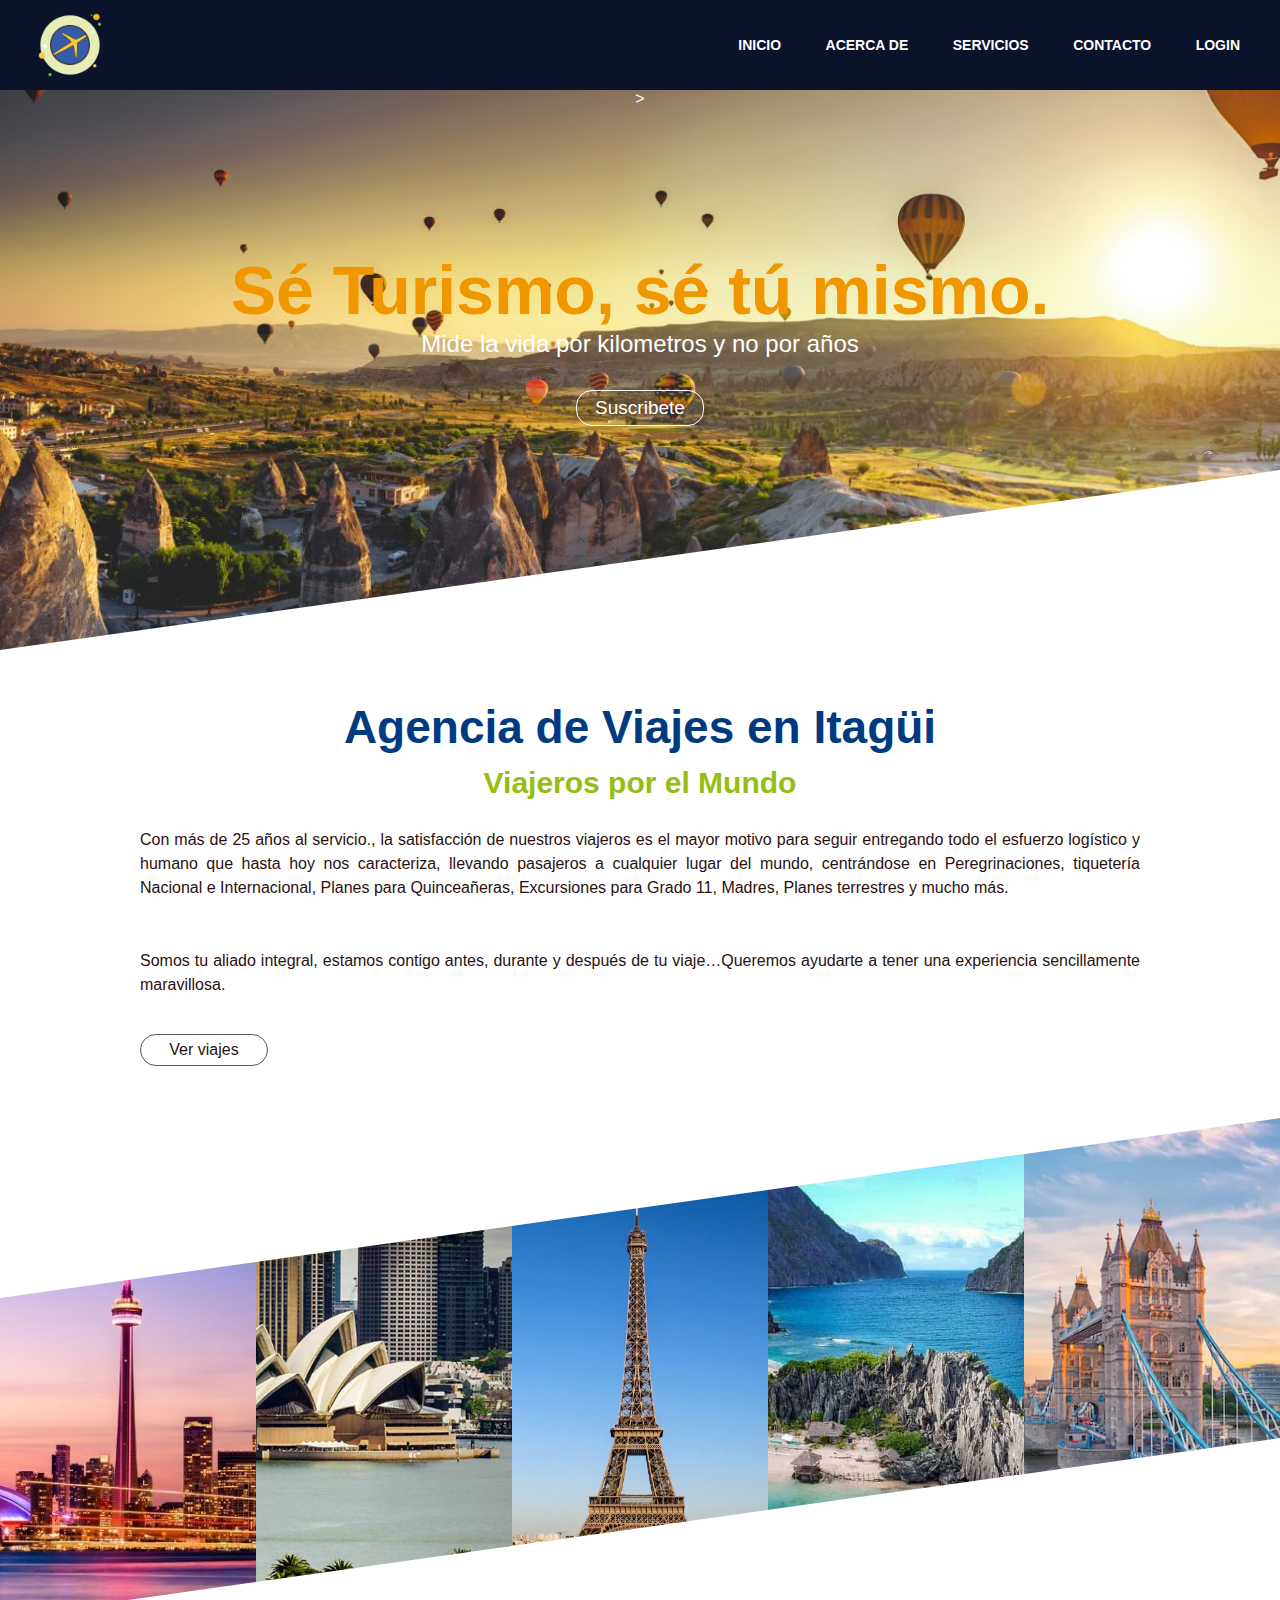
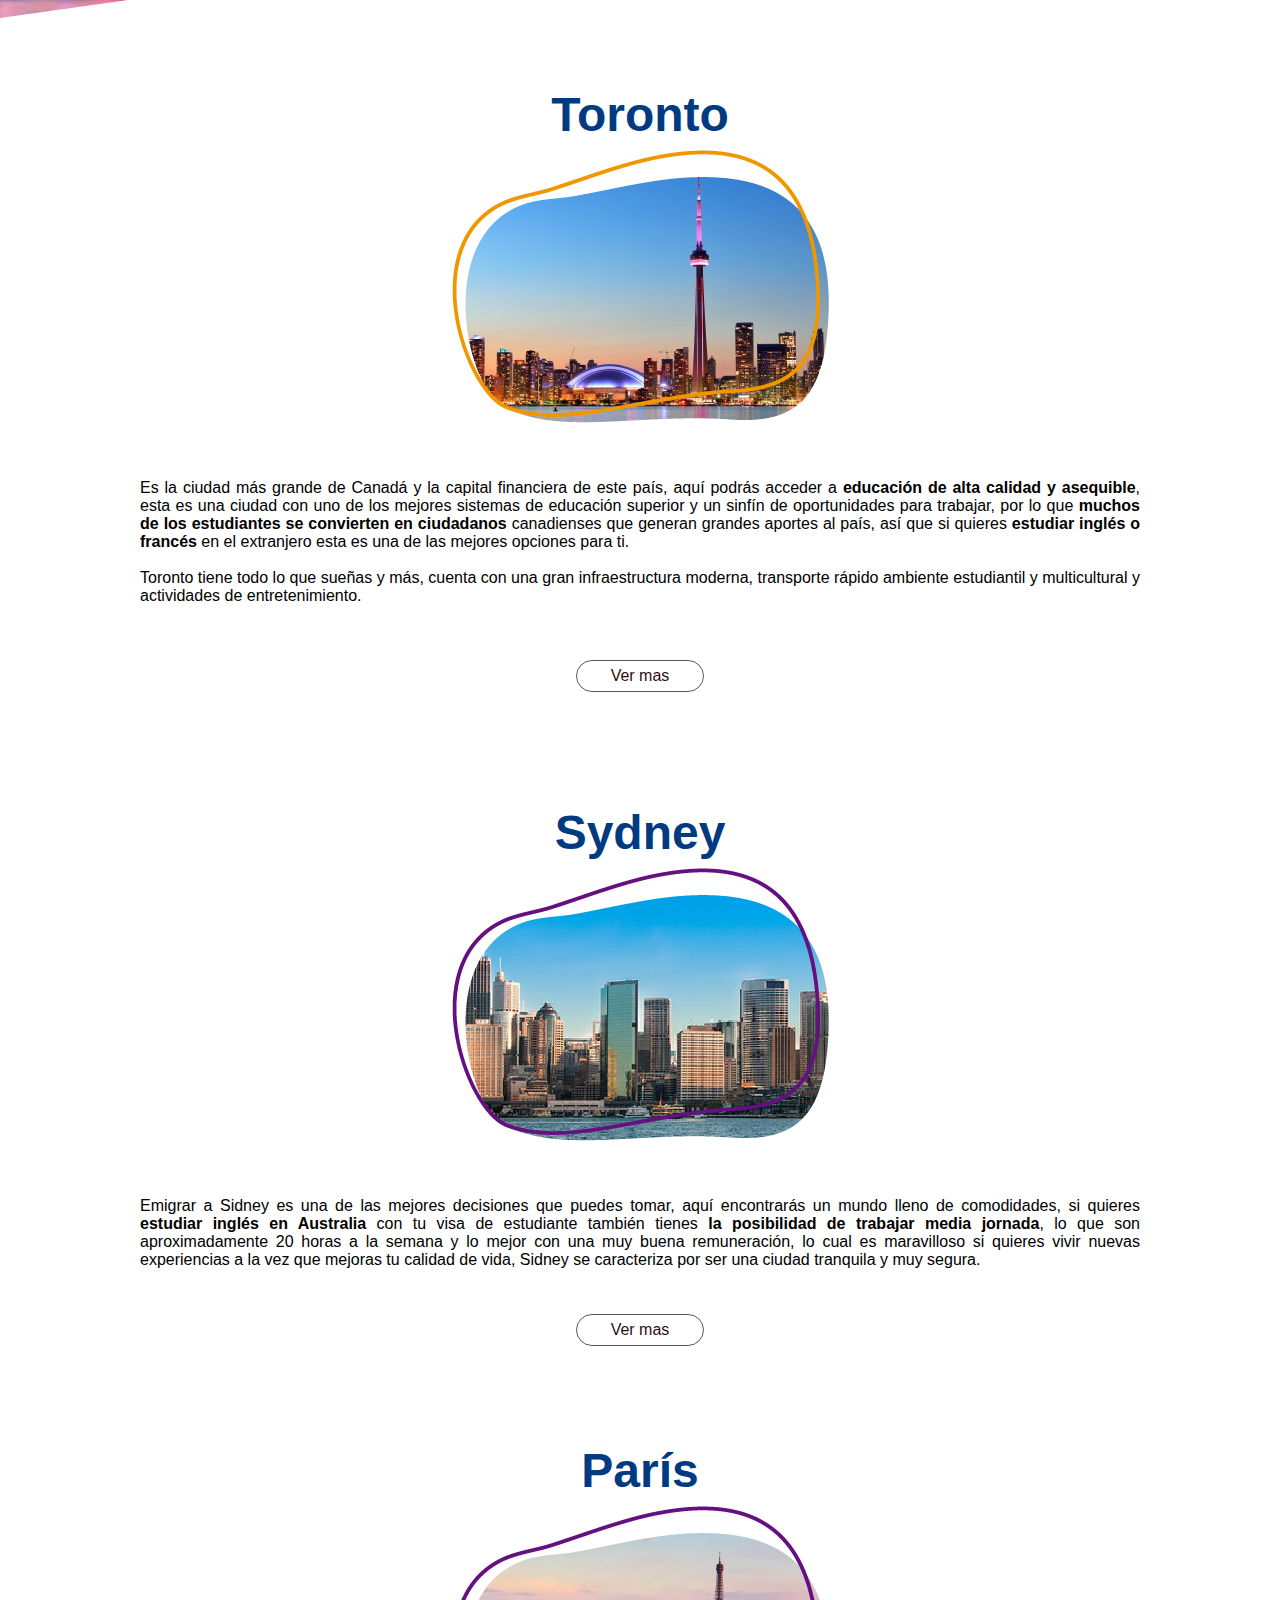
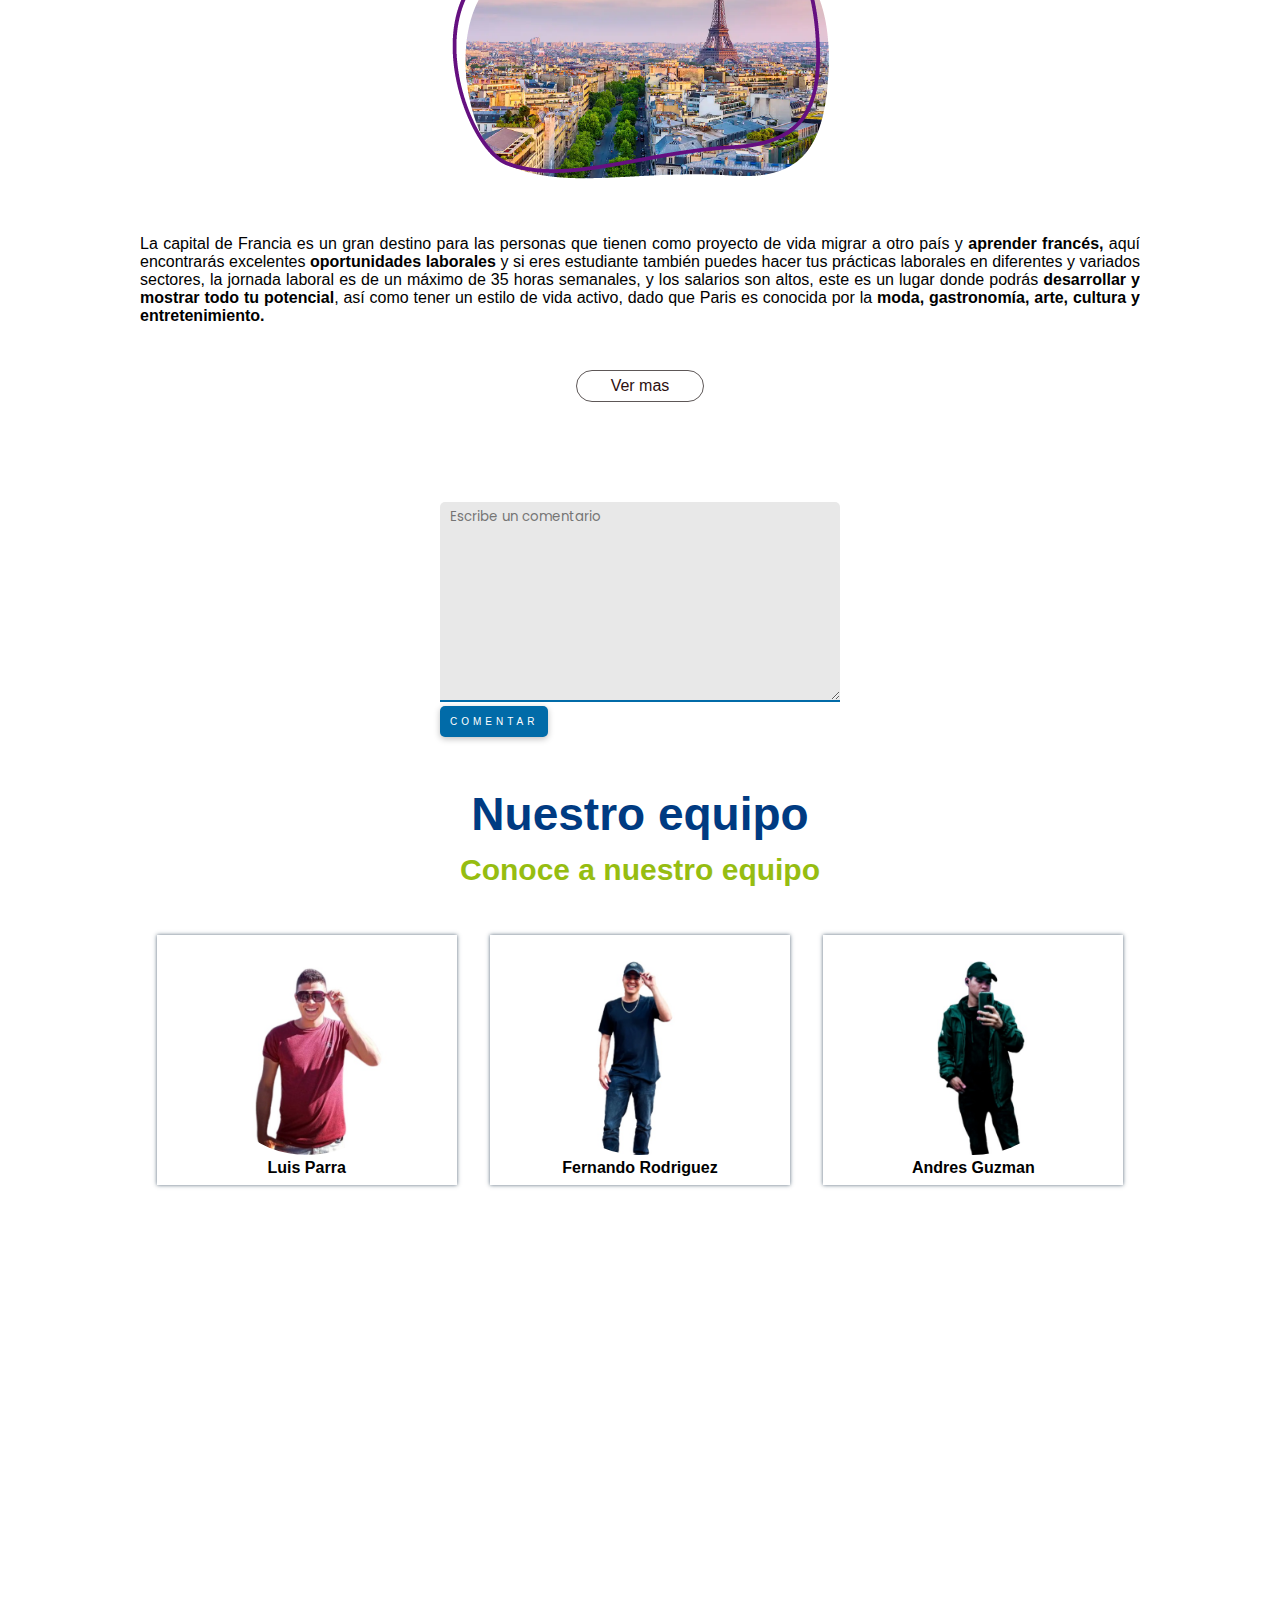
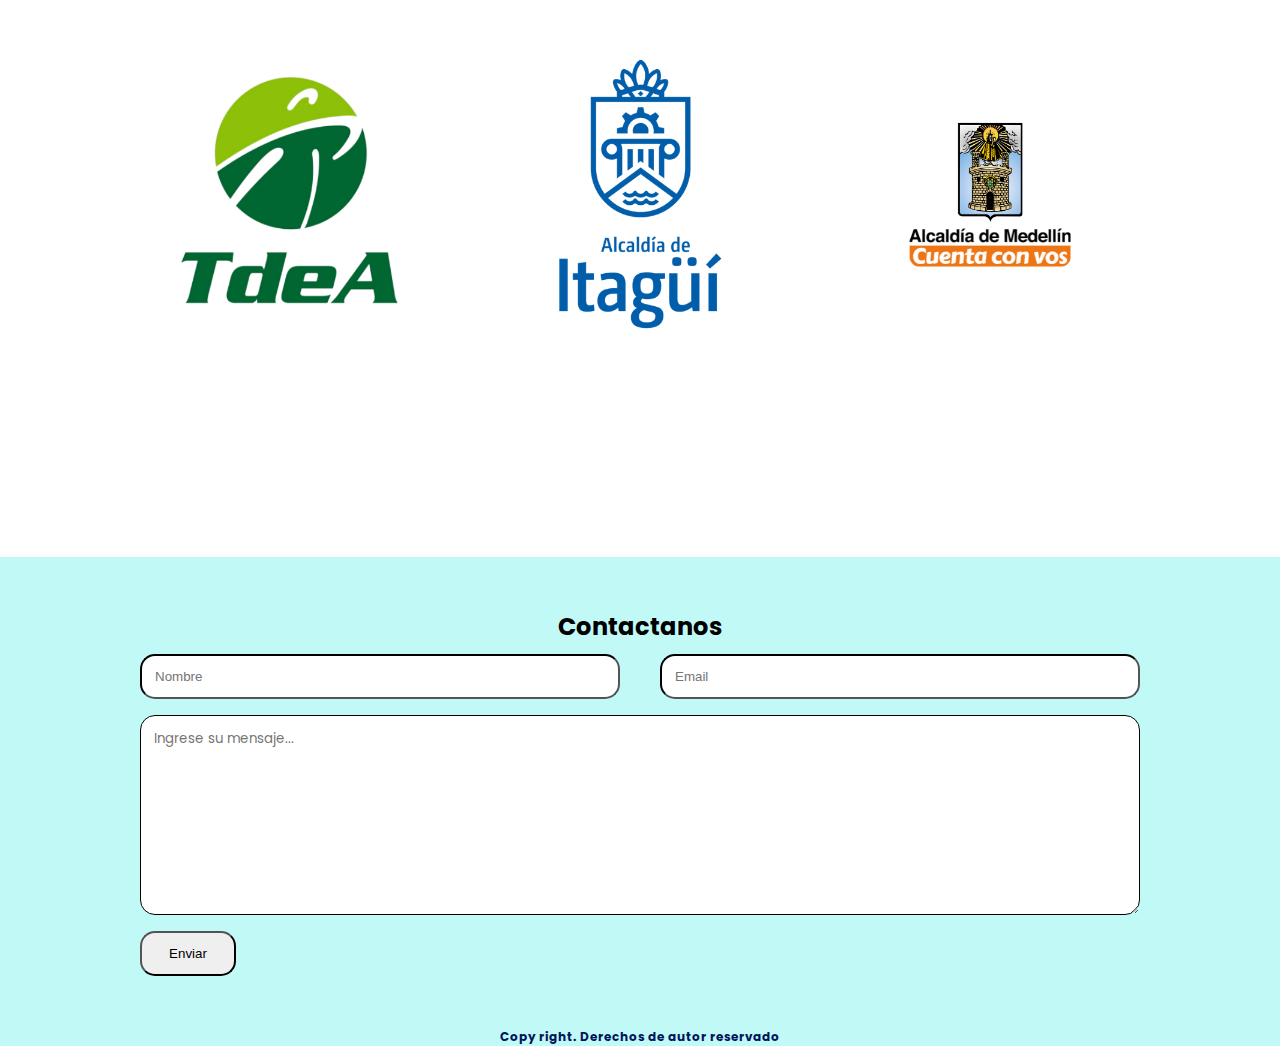
<file: index.html>
<!DOCTYPE html>
<html lang="es">

<head>
    <meta charset="UTF-8">
    <meta http-equiv="X-UA-Compatible" content="IE=edge">
    <meta name="viewport" content="width=device-width, initial-scale=1.0">
    <title>Sé Turismo</title>
    <link rel="stylesheet" href="Style.css">
    <link rel="icon" href="favicon.png">


    <link rel="preconnect" href="https://fonts.googleapis.com">
    <link rel="preconnect" href="https://fonts.gstatic.com" crossorigin>
    <link href="https://fonts.googleapis.com/css2?family=Poppins:ital,wght@0,500;0,600;1,900&display=swap"
        rel="stylesheet">

</head>

<body>
    <header>
        <div class="interior">
            <a href="index.html" class="logo"><img src="favicon.png" alt="Logo"></a>
            <nav class="navegacion">
                <ul>
                    <li><a href="index.html" target="blank">Inicio</a></li>
                    <li><a href="nosotros.html" target="blank">Acerca de</a></li>


                    <li class="submenu"> <a href="" target="blank">servicios</a>
                        <ul class="hijos">

                            <li><a href="">Conoce el interior</a>

                                <ul class="hijosinternos">
                                    <li><a href="alemania.html">Alemania</a></li>
                                    <li><a href="australia.html">Australia</a></li>
                                    <li><a href="japon.html">Japón</a></li>
                                    <li><a href="london.html">Reino Unido</a></li>
                                </ul>

                            </li>


                            <li><a href="">Conoce el exterior</a></li>
                            <li><a href="">Islas</a></li>
                            <li><a href="">Cruceros</a></li>
                            <li><a href="">Pueblos y mas</a></li>
                        </ul>
                    </li>
                    <li><a href="" target="blank">Contacto</a></li>
                    <li><a href="" target="blank">Login</a></li>
                </ul>
            </nav>
        </div>>

        <div class="textos">
            <h1 class="titulo">Sé Turismo, sé tú mismo.</h1>
            <h3 class="subtitulo">Mide la vida por kilometros y no por años</h3>
            <a href="https://twitter.com/luisfdParra1" target="_blank" class="boton">Suscribete</a>
        </div>
        <div class="sesgoabajo"></div>

    </header>
    <main>

        <section class="acerca-de">
            <div class="contenedor">
                <h2 class="sobre-nosotros">Agencia de Viajes en Itagüi</h2>
                <h3 class="slogan">Viajeros por el Mundo</h3>
                <p class="parrafo">Con más de 25 años al servicio., la satisfacción de nuestros viajeros es el mayor
                    motivo para seguir entregando todo el esfuerzo logístico y
                    humano que hasta hoy nos caracteriza, llevando pasajeros a cualquier lugar del mundo, centrándose en
                    Peregrinaciones, tiquetería Nacional e Internacional,
                    Planes para Quinceañeras, Excursiones para Grado 11, Madres, Planes terrestres y mucho más.


                </p>
                <br><br>
                <p class="parrafo">Somos tu aliado integral, estamos contigo antes, durante y después de tu
                    viaje…Queremos ayudarte a tener una experiencia sencillamente maravillosa.
                </p>
                <a href="lugares.html" target="_blank" class="boton">Ver viajes</a>

            </div>
        </section>
        <section class="galeria">
            <div class="sesgoarriba"></div>

            <div class="imagenes">
                <img src="viaje11.jpg" alt="">
            </div>


            <div class="imagenes">
                <img src="viaje22.jpg" alt="">
            </div>

            <div class="imagenes">
                <img src="viaje33.jpg" alt="">
            </div>

            <div class="imagenes">
                <img src="viaje44.jpg" alt="">
            </div>

            <div class="imagenes">
                <img src="viaje55.jpg" alt="">
            </div>

            <div class="sesgoabajo"></div>
        </section>
        <br><br>
        <br><br>



        <h2 class="viaje1">Toronto</h2>

        <div class="imgRH1">
            <img decoding="async" src="viaje1.jpg" width="377" height="273" />

            <section class="prf1">
                <p class="parrafo1">Es la ciudad más grande de Canadá y la capital financiera de este país, aquí podrás
                    acceder a <b>educación de alta calidad y asequible</b>, esta es una ciudad con uno de los mejores
                    sistemas
                    de educación superior y un sinfín de oportunidades para trabajar, por lo que <b>muchos de los
                        estudiantes se convierten en ciudadanos</b> canadienses que generan grandes aportes al país,
                    así que si quieres <b>estudiar inglés o francés</b> en el extranjero esta es una de las mejores
                    opciones para ti.

                    <br><br>
                    Toronto tiene todo lo que sueñas y más, cuenta con una gran infraestructura moderna,
                    transporte rápido ambiente estudiantil y multicultural y actividades de entretenimiento.
                </p>


                <a href="https://github.com/Luisfdparra/Se-Turismo.git" target="_blank" class="boton1">Ver mas</a>
            </section>
        </div>

        <br><br>

        <h2 class="viaje2">Sydney</h2>

        <div class="imgRH2">
            <img src="viaje2.jpg" width="377" height="273" />

            <section class="prf2">
                <p class="parrafo2">Emigrar a Sidney es una de las mejores decisiones que puedes tomar, aquí encontrarás
                    un
                    mundo lleno de
                    comodidades, si quieres <b>estudiar inglés en Australia</b> con tu visa de estudiante también tienes
                    <b>la posibilidad de trabajar media jornada</b>, lo que son aproximadamente 20 horas a la semana y
                    lo
                    mejor con una muy buena remuneración, lo cual es maravilloso si quieres vivir nuevas experiencias a
                    la
                    vez que mejoras tu calidad de vida, Sidney se caracteriza por ser una ciudad tranquila y muy segura.
                </p>
                <a href="https://educationag.com/estudiar-en-australia/#sidney" target="_blank" class="boton">Ver
                    mas</a>
            </section>
        </div>



        <h2 class="viaje3">París</h2>

        <div class="imgRH3">
            <img src="viaje3.jpg" width="377" height="273" />

            <section class="prf3">
                <p class="parrafo3"> La capital de Francia es un gran destino para las personas que tienen como proyecto
                    de
                    vida migrar a otro país y <b>aprender francés,</b>
                    aquí encontrarás excelentes <b>oportunidades laborales</b> y si eres estudiante también puedes hacer
                    tus
                    prácticas laborales en diferentes
                    y variados sectores, la jornada laboral es de un máximo de 35 horas semanales, y los salarios son
                    altos,
                    este es un lugar donde podrás <b>
                        desarrollar y mostrar todo tu potencial</b>, así como tener un estilo de vida activo, dado que
                    Paris
                    es conocida por la <b>moda, gastronomía,
                        arte, cultura y entretenimiento.</b>
                </p>
                <a href="https://educationag.com/estudiar-en-francia/#paris" target="_blank" class="boton">Ver
                    mas</a>
            </section>
        </div>

        <!--cuadro de comentarios-->
        <section id="app">
            <div class="container">
                <div class="row">
                    <div class="col-6">
                        <div class="comment">
                            <p v-for="items in item" v-text="items"></p>
                        </div>
                        <!--End Comment-->
                    </div>
                    <!--End col -->
                </div><!-- End row -->
                <div class="row">
                    <div class="col-6">
                        <textarea type="text" class="input" placeholder="Escribe un comentario" v-model="newItem"
                            @keyup.enter="addItem()"></textarea>
                        <button v-on:click="addItem()" class='primaryContained float-right' type="submit">Comentar
                        </button>
                    </div><!-- End col -->
                </div>
                <!--End Row -->
            </div>
            <!--End Container -->
        </section><!-- end App -->
        <!--FIN cuadro de comentarios-->

        <section class="mienbros">
            <div class="contenedor">
                <h2 class="sobre-nosotros" href="nosotros.html" target>Nuestro equipo</h2>
                <h3 class="slogan">Conoce a nuestro equipo</h3>
                <div class="cards">
                    <div class="card">
                        <img src="Miembro1.jpeg" alt="">
                        <h4>Luis Parra</h4>

                    </div>
                    <div class="card">
                        <img src="Miembro2.jpeg" alt="">
                        <h4>Fernando Rodriguez</h4>

                    </div>
                    <div class="card">
                        <img src="Miembro3.jpeg" alt="">
                        <h4>Andres Guzman</h4>

                    </div>

                </div>


            </div>

        </section>
        <section class="fondo">
            <div class="contenedor">
                <h2 class="titulo-patrocinadores">Nuestros clientes</h2>
                <h3 class="subtitulo-patrocinadores">conoce algunos de nuestros clientes</h3>
                <div class="clientes">
                    <div class="cliente"><img src="cliente1.jpeg" alt=""></div>

                    <div class="cliente"><img src="cliente2.jpeg" alt=""></div>

                    <div class="cliente"><img src="cliente3.jpeg" alt=""></div>
                </div>
            </div>
        </section>
    </main>

    <footer>

        <div class="contenedor">
            <h2 class="titulo-footer">Contactanos</h2>
            <div class="footer">
                <form action="https://testapi.omarcardona.com" method="post">
                    <input type="text" name="name" id="name" placeholder="Nombre">
                    <input type="email" name="email" id="email" placeholder="Email">
                    <textarea name="ingreseelmensaje" id="ingreseelmensaje" cols="30" rows="10"
                        placeholder="Ingrese su mensaje..."></textarea>
                    <input type="submit" value="Enviar">
                </form>
            </div>
        </div>
        <h4 class="derechosdeautor">Copy right. Derechos de autor reservado</h4>
    </footer>
</body>

</html>
</file>
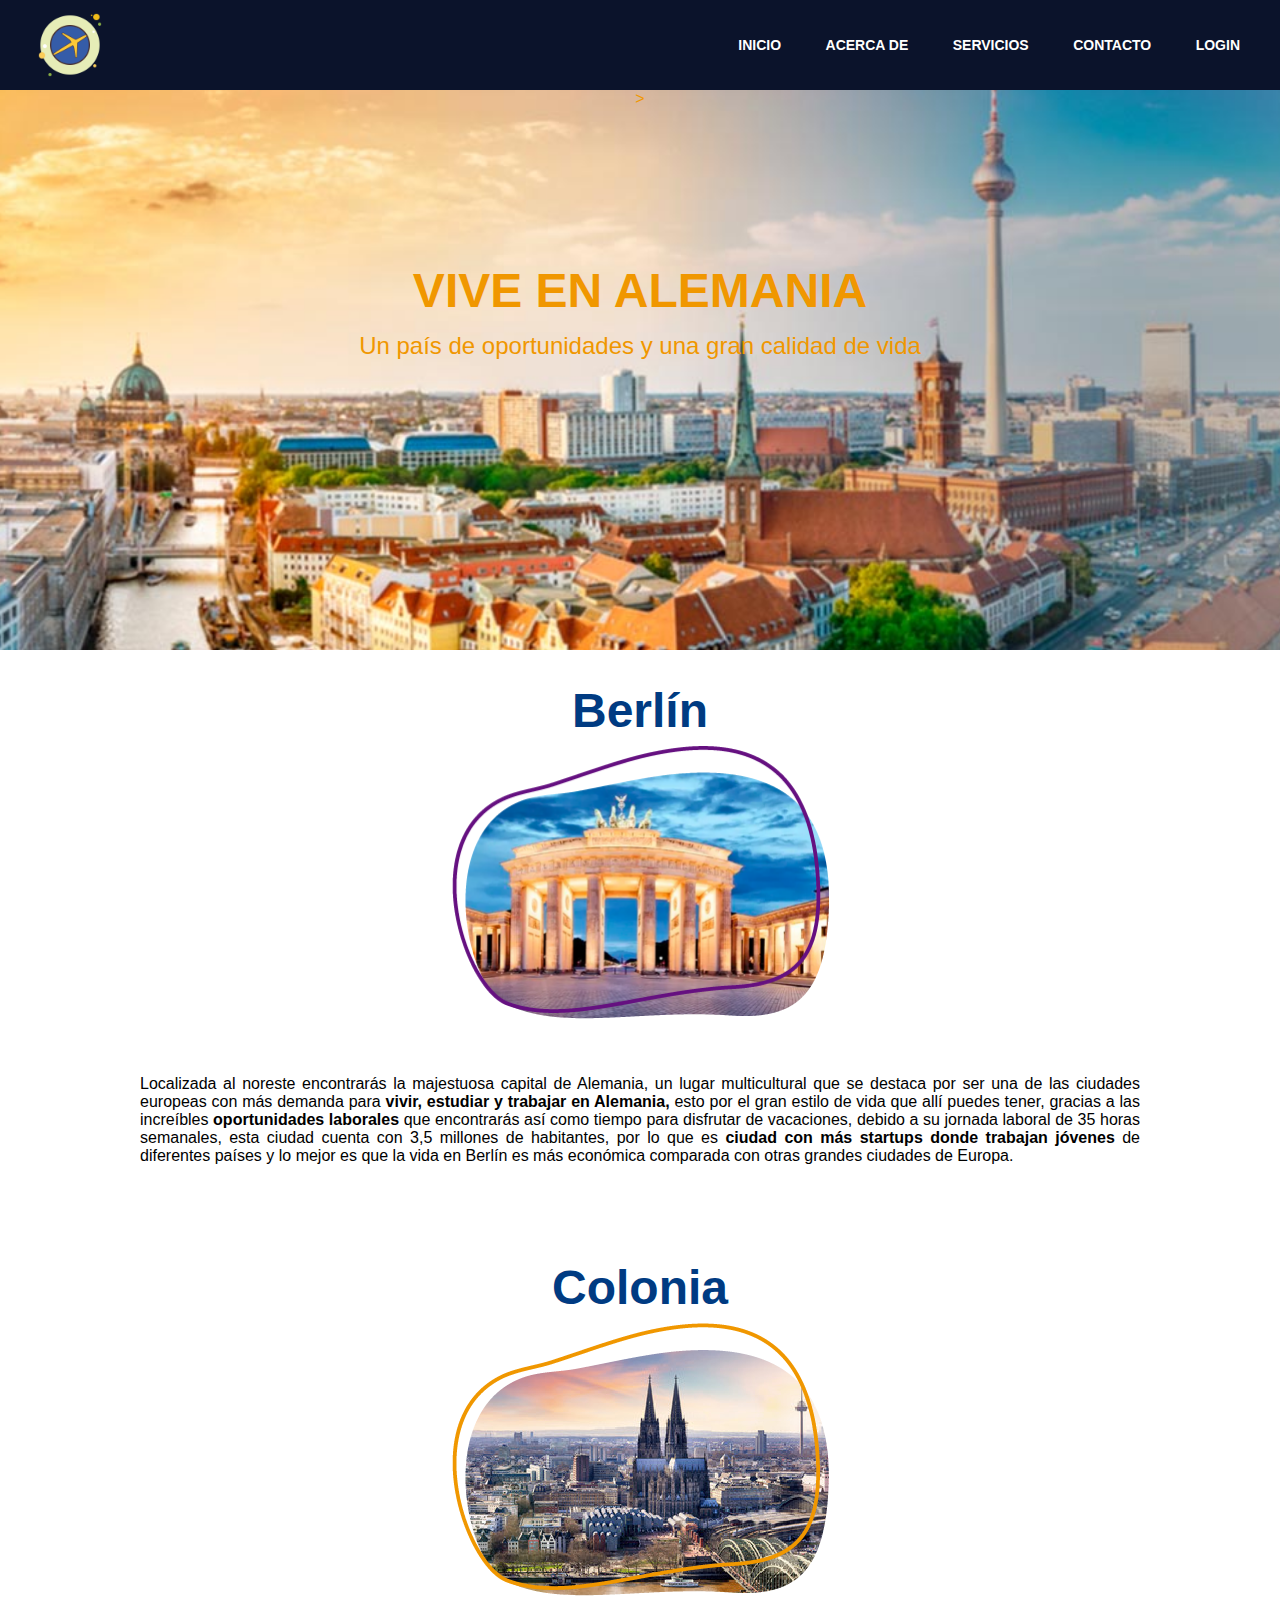
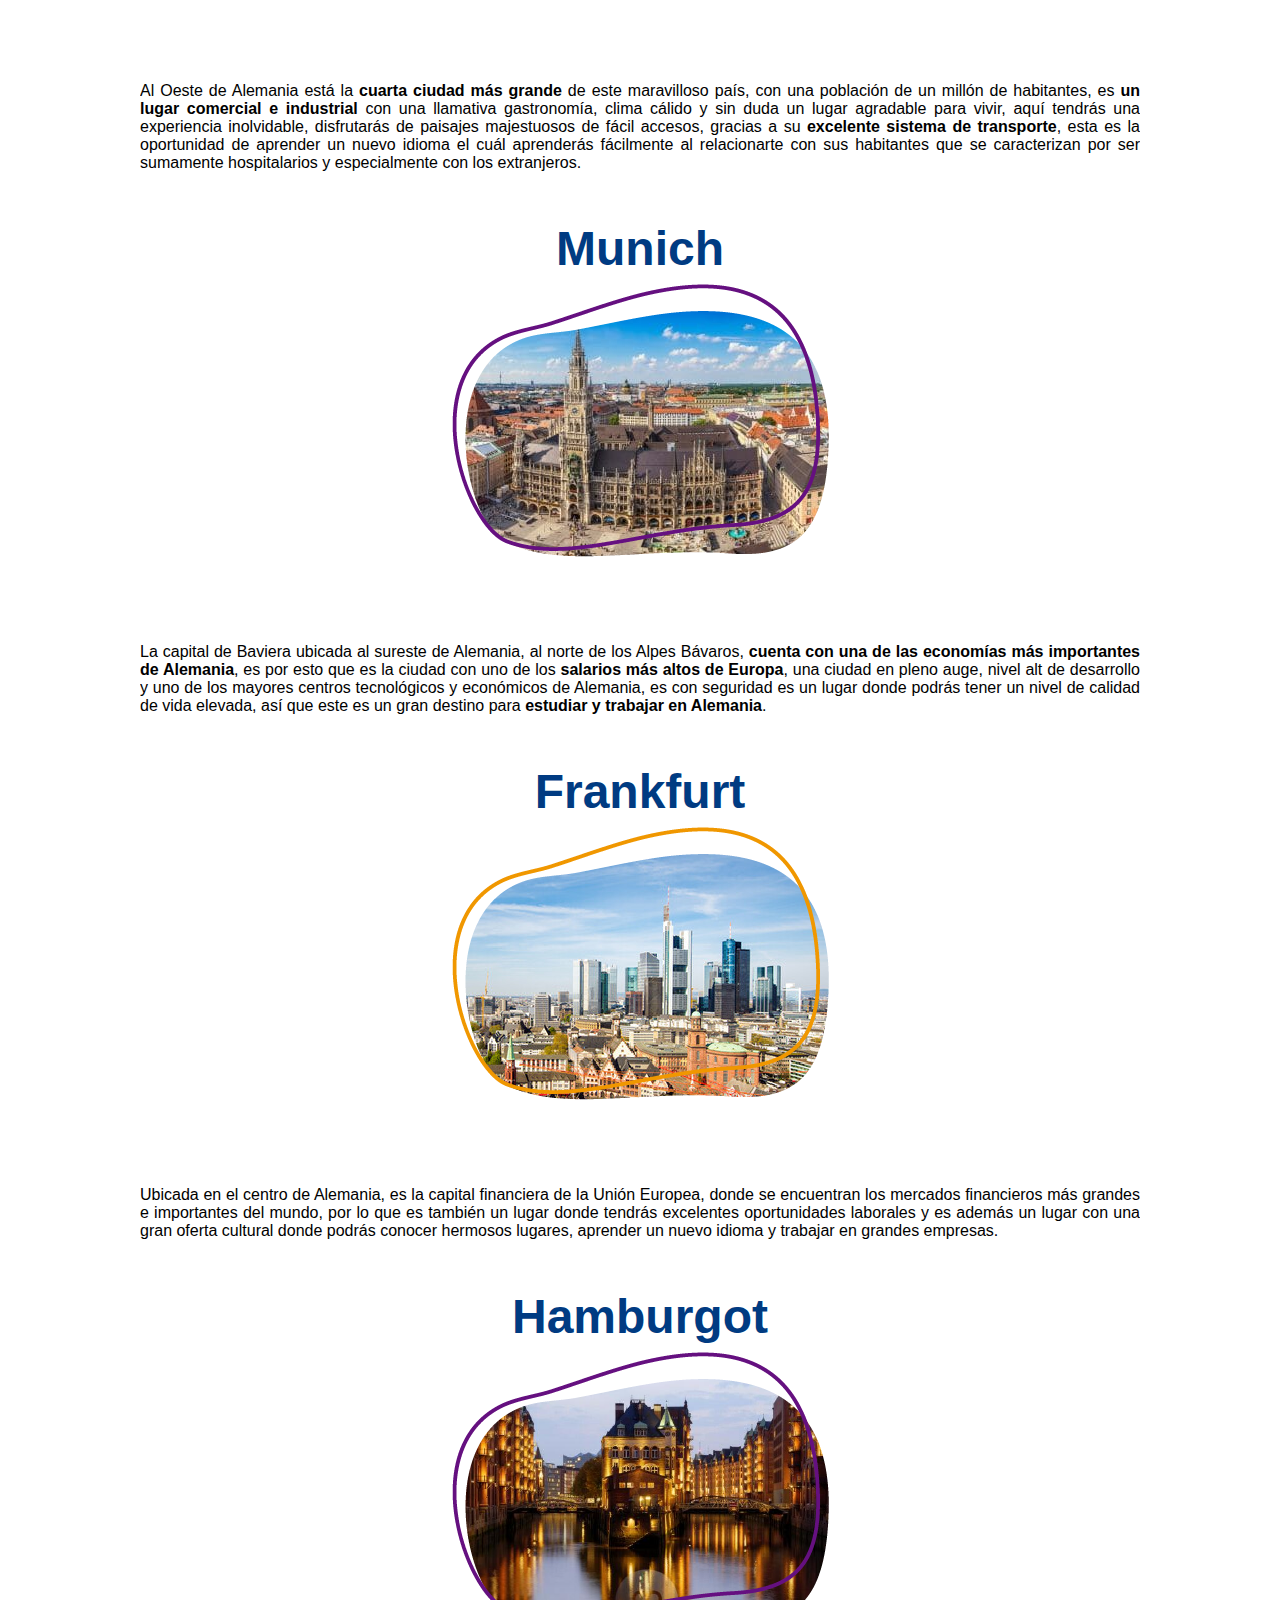
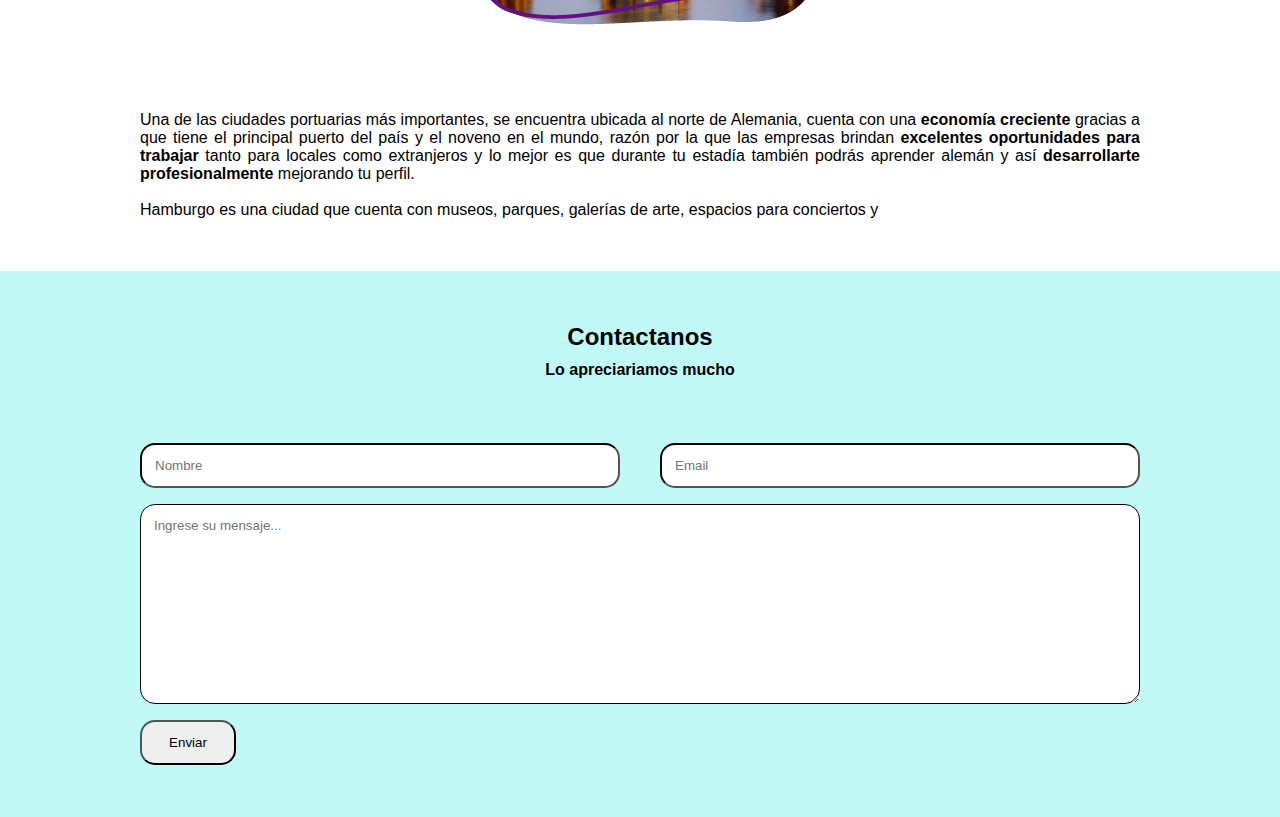
<file: alemania.html>
<!DOCTYPE html>
<html lang="es">

<head>
    <meta charset="UTF-8">
    <meta http-equiv="X-UA-Compatible" content="IE=edge">
    <meta name="viewport" content="width=device-width, initial-scale=1.0">
    <title>Alemania</title>
    <link href="Style.css" rel="stylesheet">
    <link href="favicon.png" rel="icon">
</head>

<body>
    <header class="headeralemania">

        <div class="interior">
            <a class="logo" href="index.html"><img src="favicon.png" alt="Logo"></a>
            <nav class="navegacion">
                <ul>
                    <li><a href="index.html" target="blank">Inicio</a></li>
                    <li><a href="nosotros.html" target="blank">Acerca de</a></li>
                    <li class="submenu"> <a href="" target="blank">servicios</a>
                        <ul class="hijos">

                            <li><a href="lugares.html">Conoce el interior</a>

                                <ul class="hijosinternos">
                                    <li><a href="alemania.html">Alemania</a></li>
                                    <li><a href="australia.html">Australia</a></li>
                                    <li><a href="japon.html">Japón</a></li>
                                    <li><a href="london.html">Reino Unido</a></li>
                                </ul>

                            </li>


                            <li><a href="">Conoce el exterior</a></li>
                            <li><a href="">Islas</a></li>
                            <li><a href="">Cruceros</a></li>
                            <li><a href="">Pueblos y mas</a></li>
                        </ul>
                    </li>
                    <li><a href="" target="blank">Contacto</a></li>
                    <li><a href="" target="blank">Login</a></li>
                </ul>
            </nav>
        </div>>

        <div class="textos">
            <h1 class="titulo2">VIVE EN ALEMANIA</h1>
            <h3 class="subtitulo">Un país de oportunidades y una gran calidad de vida</h3>
        </div>


    </header>
    <main>



        <br><br>
        <h2 class="viaje1">Berlín</h2>


        <div class="imgRH1">
            <img src="berlin.jpg" decoding="async" width="377" height="273">
        </div>

        <section class="prf1">
            <p class="parrafo1">Localizada al noreste encontrarás la majestuosa capital de Alemania, un lugar
                multicultural que se destaca por ser una de las ciudades europeas con más demanda para <b> vivir,
                    estudiar y
                    trabajar en Alemania,</b> esto por el gran estilo de vida que allí puedes tener, gracias a las
                increíbles
                <b> oportunidades laborales </b> que encontrarás así como tiempo para disfrutar de vacaciones, debido a
                su
                jornada laboral de 35 horas semanales, esta ciudad cuenta con 3,5 millones de habitantes, por lo que es
                <b> ciudad con más startups donde trabajan jóvenes</b> de diferentes países y lo mejor es que la vida en
                Berlín es más económica comparada con otras grandes ciudades de Europa.
            </p>
            </p>

        </section>

        <br><br>

        <h2 class="viaje2">Colonia</h2>

        <div class="imgRH2">
            <img src="colonia.jpg" width="377" height="273">
        </div>

        <section class="prf2">
            <p class="parrafo2">

                Al Oeste de Alemania está la <b>cuarta ciudad más grande</b> de este maravilloso país, con una población
                de un millón de habitantes, es <b>un lugar comercial e industrial</b> con una llamativa gastronomía,
                clima cálido y sin duda un lugar agradable para vivir, aquí tendrás una experiencia inolvidable,
                disfrutarás de paisajes majestuosos de fácil accesos, gracias a su <b>excelente sistema de
                    transporte</b>, esta es la oportunidad de aprender un nuevo idioma el cuál aprenderás fácilmente al
                relacionarte con sus habitantes que se caracterizan por ser sumamente hospitalarios y especialmente con
                los extranjeros.
            </p>
        </section>



        <h2 class="viaje3">Munich</h2>

        <div class="imgRH3">
            <img src="munich.jpg" width="377" height="273">
        </div>

        <section class="prf3">
            <p class="parrafo3">

                La capital de Baviera ubicada al sureste de Alemania, al norte de los Alpes Bávaros, <b>cuenta con una
                    de las economías más importantes de Alemania</b>, es por esto que es la ciudad con uno de los
                <b>salarios más altos de Europa</b>, una ciudad en pleno auge, nivel alt de desarrollo y uno de los
                mayores centros tecnológicos y económicos de Alemania, es con seguridad es un lugar donde podrás tener
                un nivel de calidad de vida elevada, así que este es un gran destino para <b>estudiar y trabajar en
                    Alemania</b>.
            </p>
        </section>

        <h2 class="viaje4">Frankfurt</h2>

        <div class="imgRH3">
            <img src="frankfurt.jpg" width="377" height="273">
        </div>

        <section class="prf3">
            <p class="parrafo3">

                Ubicada en el centro de Alemania, es la capital financiera de la Unión Europea, donde se encuentran los
                mercados financieros más grandes e importantes del mundo, por lo que es también un lugar donde tendrás
                excelentes oportunidades laborales y es además un lugar con una gran oferta cultural donde podrás
                conocer hermosos lugares, aprender un nuevo idioma y trabajar en grandes empresas.
            </p>

            <h2 class="viaje5">Hamburgot</h2>

            <div class="imgRH3">
                <img src="hamburgo.jpg" width="377" height="273">
            </div>

            <section class="prf3">
                <p class="parrafo3">

                    Una de las ciudades portuarias más importantes, se encuentra ubicada al norte de Alemania, cuenta
                    con una <b>economía creciente</b> gracias a que tiene el principal puerto del país y el noveno en el
                    mundo, razón por la que las empresas brindan <b>excelentes oportunidades para trabajar</b> tanto
                    para locales como extranjeros y lo mejor es que durante tu estadía también podrás aprender alemán y
                    así <b>desarrollarte profesionalmente</b> mejorando tu perfil.
                    <br><br>
                    Hamburgo es una ciudad que cuenta con museos, parques, galerías de arte, espacios para conciertos y
        
                </p>
            </section>


    </main>
    <footer>
        <div class="contenedor">
            <h2 class="titulo-footer">Contactanos</h2>
            <h3 class="subtitulo-footer">Lo apreciariamos mucho</h3>
            <div class="footer">
                <form action="https://testapi.omarcardona.com" method="post">
                    <input id name type="text" placeholder="Nombre">
                    <input id name type="email" placeholder="Email">
                    <textarea id name cols="30" rows="10" placeholder="Ingrese su mensaje..."></textarea>
                    <input type="submit" value="Enviar">
                </form>
            </div>
        </div>
    </footer>
</body>

</html>
</file>
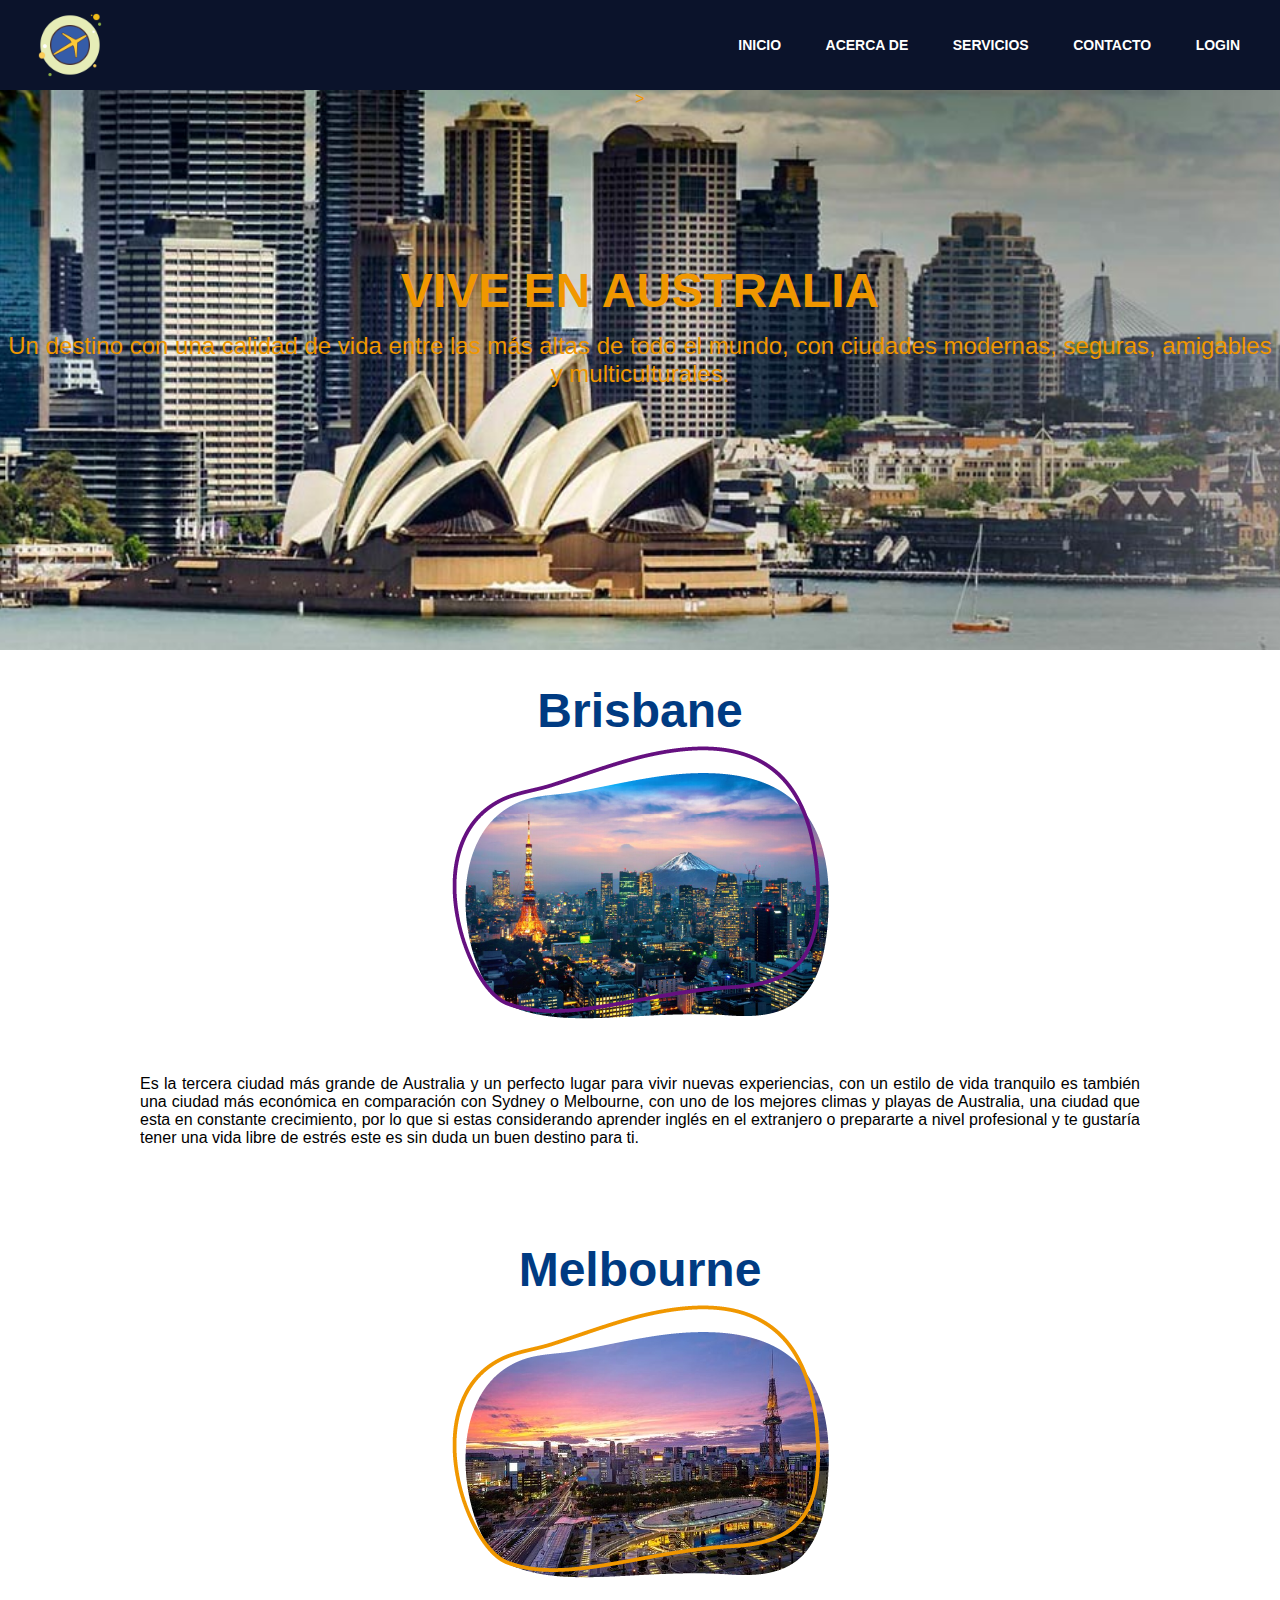
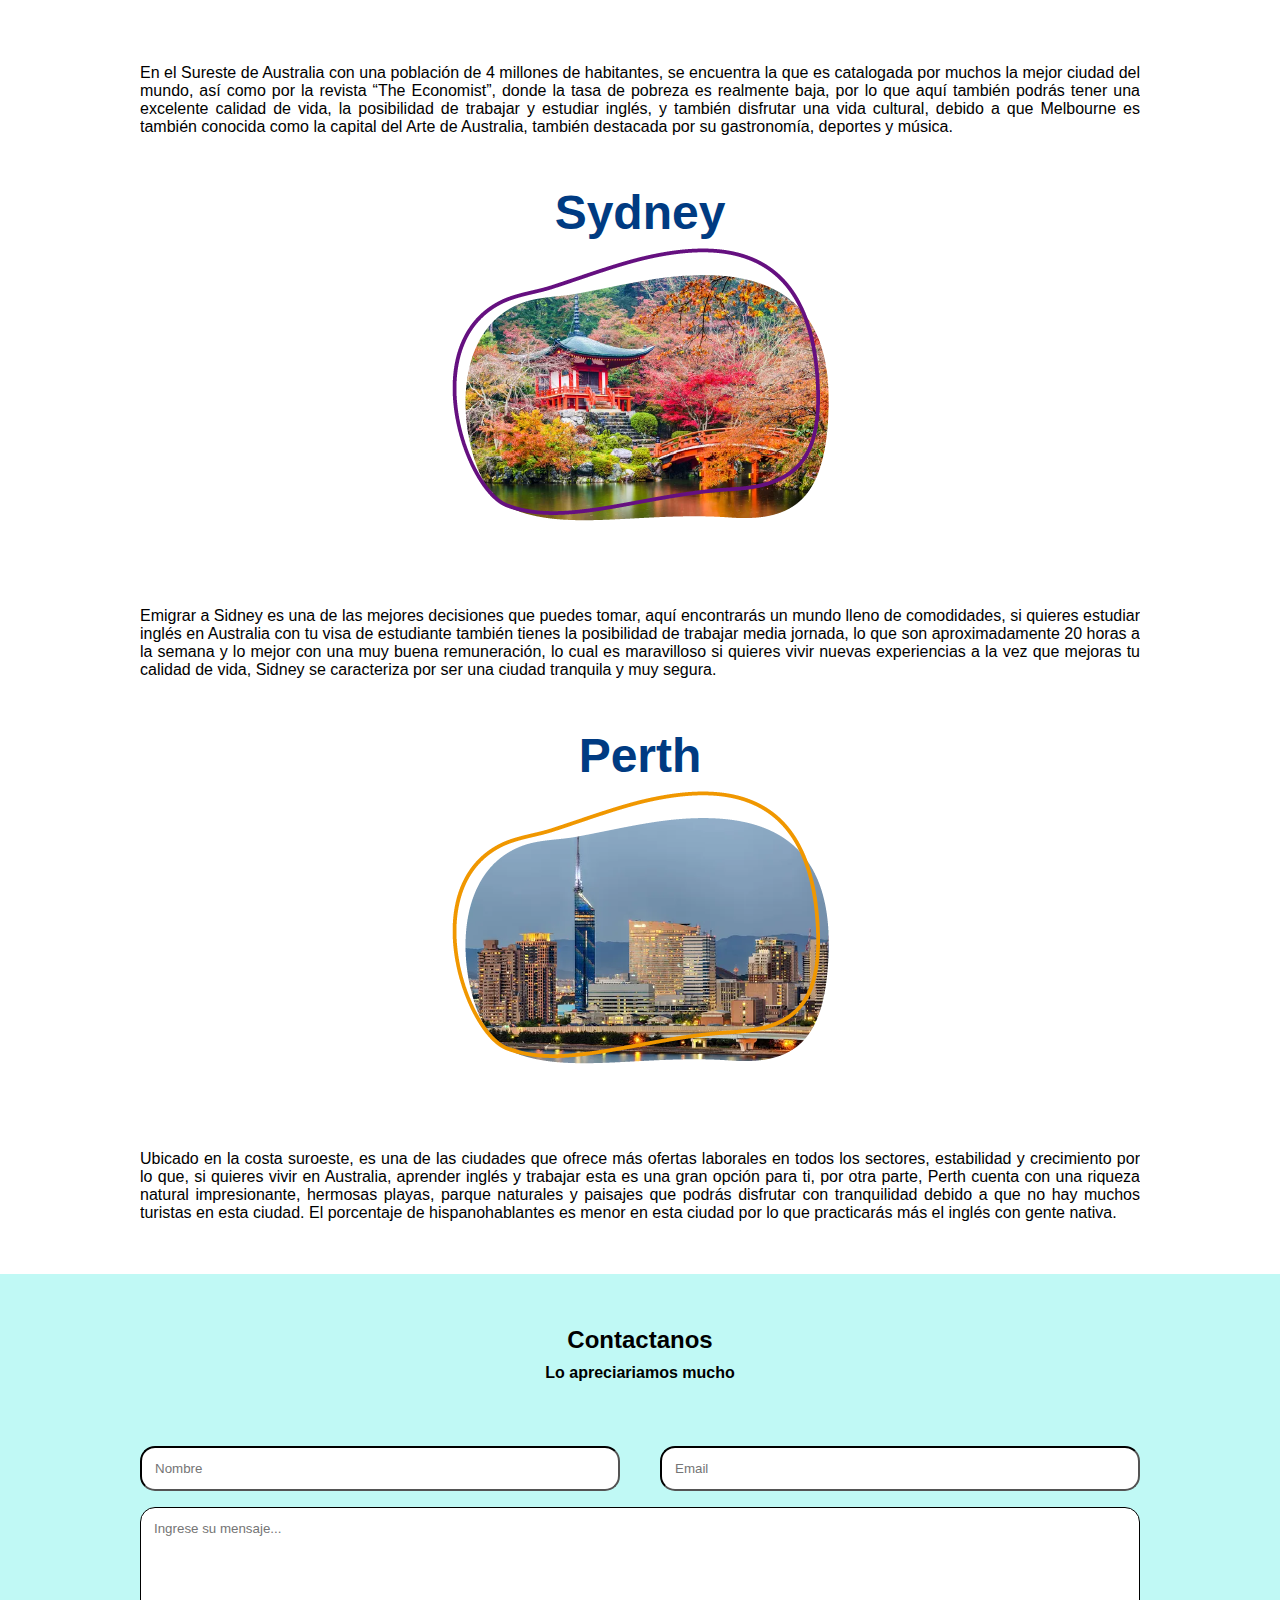
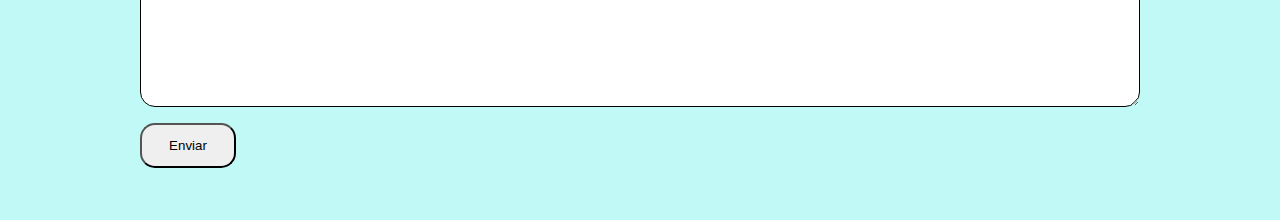
<file: australia.html>
<!DOCTYPE html>
<html lang="es">

<head>
    <meta charset="UTF-8">
    <meta http-equiv="X-UA-Compatible" content="IE=edge">
    <meta name="viewport" content="width=device-width, initial-scale=1.0">
    <title>Australia</title>
    <link href="Style.css" rel="stylesheet">
    <link href="favicon.png" rel="icon">
</head>

<body>
    <header class="headeraustralia">

        <div class="interior">
            <a class="logo" href="index.html"><img src="favicon.png" alt="Logo"></a>
            <nav class="navegacion">
                <ul>
                    <li><a href="index.html" target="blank">Inicio</a></li>
                    <li><a href="nosotros.html" target="blank">Acerca de</a></li>
                    <li class="submenu"> <a href="" target="blank">servicios</a>
                        <ul class="hijos">

                            <li><a href="lugares.html">Conoce el interior</a>

                                <ul class="hijosinternos">
                                    <li><a href="alemania.html">Alemania</a></li>
                                    <li><a href="australia.html">Australia</a></li>
                                    <li><a href="japon.html">Japón</a></li>
                                    <li><a href="london.html">Reino Unido</a></li>
                                </ul>

                            </li>


                            <li><a href="">Conoce el exterior</a></li>
                            <li><a href="">Islas</a></li>
                            <li><a href="">Cruceros</a></li>
                            <li><a href="">Pueblos y mas</a></li>
                        </ul>
                    </li>
                    <li><a href="" target="blank">Contacto</a></li>
                    <li><a href="" target="blank">Login</a></li>
                </ul>
            </nav>
        </div>>

        <div class="textos">
            <h1 class="titulo2">VIVE EN AUSTRALIA</h1>
            <h3 class="subtitulo">Un destino con una calidad de vida entre las más altas de todo el mundo, con ciudades
                modernas, seguras, amigables y multiculturales.</h3>
        </div>


    </header>
    <main>



        <br><br>
        <h2 class="viaje1">Brisbane</h2>


        <div class="imgRH1">
            <img src="tokio1.jpg" decoding="async" width="377" height="273">
        </div>

        <section class="prf1">
            <p class="parrafo1">Es la tercera ciudad más grande de Australia y un perfecto lugar para vivir nuevas
                experiencias, con un estilo de vida tranquilo es también una ciudad más económica en comparación con
                Sydney o Melbourne, con uno de los mejores climas y playas de Australia, una ciudad que esta en
                constante crecimiento, por lo que si estas considerando aprender inglés en el extranjero o prepararte a
                nivel profesional y te gustaría tener una vida libre de estrés este es sin duda un buen destino para ti.
            </p>

        </section>

        <br><br>

        <h2 class="viaje2">Melbourne</h2>

        <div class="imgRH2">
            <img src="negoya.jpg" width="377" height="273">
        </div>

        <section class="prf2">
            <p class="parrafo2">
                En el Sureste de Australia con una población de 4 millones de habitantes, se encuentra la que es
                catalogada por muchos la mejor ciudad del mundo, así como por la revista “The Economist”, donde la tasa
                de pobreza es realmente baja, por lo que aquí también podrás tener una excelente calidad de vida, la
                posibilidad de trabajar y estudiar inglés, y también disfrutar una vida cultural, debido a que Melbourne
                es también conocida como la capital del Arte de Australia, también destacada por su gastronomía,
                deportes y música.
            </p>
        </section>



        <h2 class="viaje3">Sydney</h2>

        <div class="imgRH3">
            <img src="kyoto.jpg" width="377" height="273">
        </div>

        <section class="prf3">
            <p class="parrafo3">Emigrar a Sidney es una de las mejores decisiones que puedes tomar, aquí encontrarás un
                mundo lleno de comodidades, si quieres estudiar inglés en Australia con tu visa de estudiante también
                tienes la posibilidad de trabajar media jornada, lo que son aproximadamente 20 horas a la semana y lo
                mejor con una muy buena remuneración, lo cual es maravilloso si quieres vivir nuevas experiencias a la
                vez que mejoras tu calidad de vida, Sidney se caracteriza por ser una ciudad tranquila y muy segura.
            </p>
        </section>

        <h2 class="viaje4">Perth</h2>

        <div class="imgRH3">
            <img src="fukuoka.jpg" width="377" height="273">
        </div>

        <section class="prf3">
            <p class="parrafo3">

                Ubicado en la costa suroeste, es una de las ciudades que ofrece más ofertas laborales en todos los
                sectores, estabilidad y crecimiento por lo que, si quieres vivir en Australia, aprender inglés y
                trabajar esta es una gran opción para ti, por otra parte, Perth cuenta con una riqueza natural
                impresionante, hermosas playas, parque naturales y paisajes que podrás disfrutar con tranquilidad debido
                a que no hay muchos turistas en esta ciudad.
                El porcentaje de hispanohablantes es menor en esta ciudad por lo que practicarás más el inglés con gente
                nativa.
            </p>
        </section>


    </main>
    <footer>
        <div class="contenedor">
            <h2 class="titulo-footer">Contactanos</h2>
            <h3 class="subtitulo-footer">Lo apreciariamos mucho</h3>
            <div class="footer">
                <form action="https://testapi.omarcardona.com" method="post">
                    <input id name type="text" placeholder="Nombre">
                    <input id name type="email" placeholder="Email">
                    <textarea id name cols="30" rows="10" placeholder="Ingrese su mensaje..."></textarea>
                    <input type="submit" value="Enviar">
                </form>
            </div>
        </div>
    </footer>
</body>

</html>
</file>
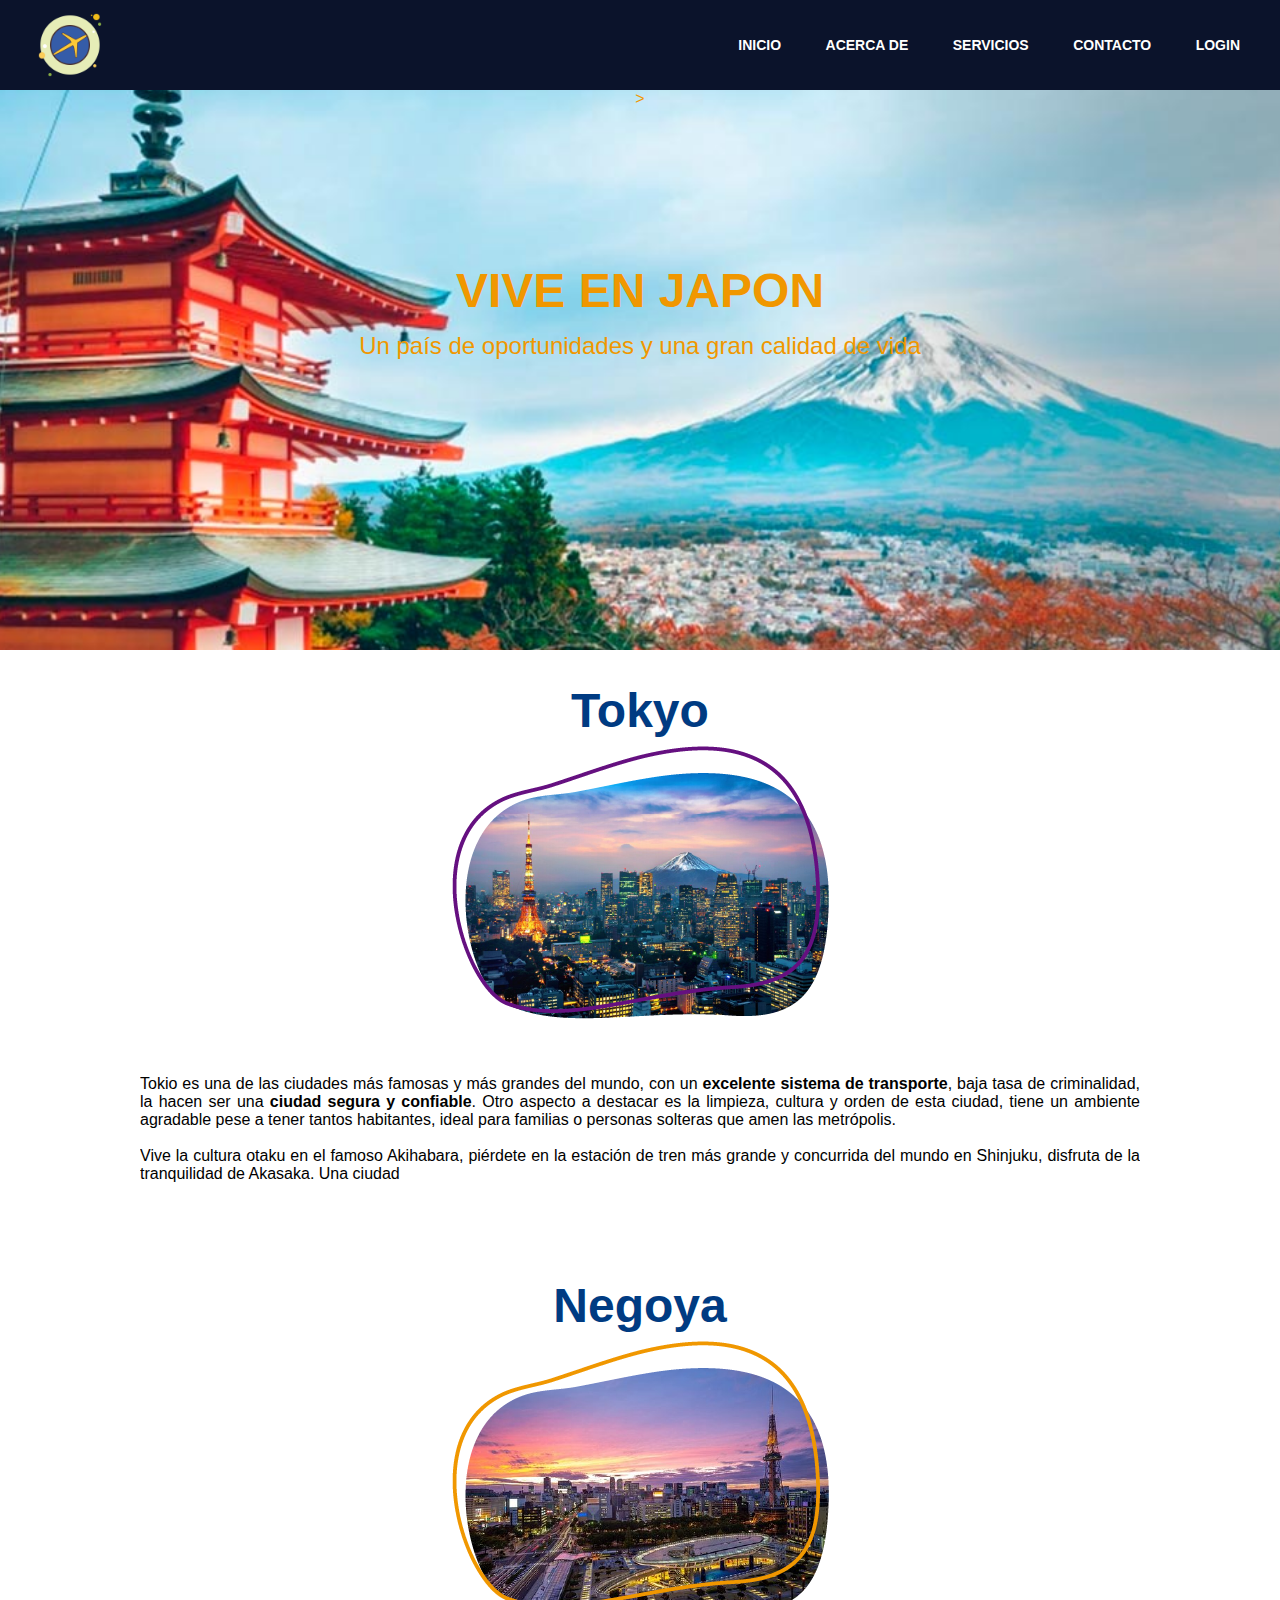
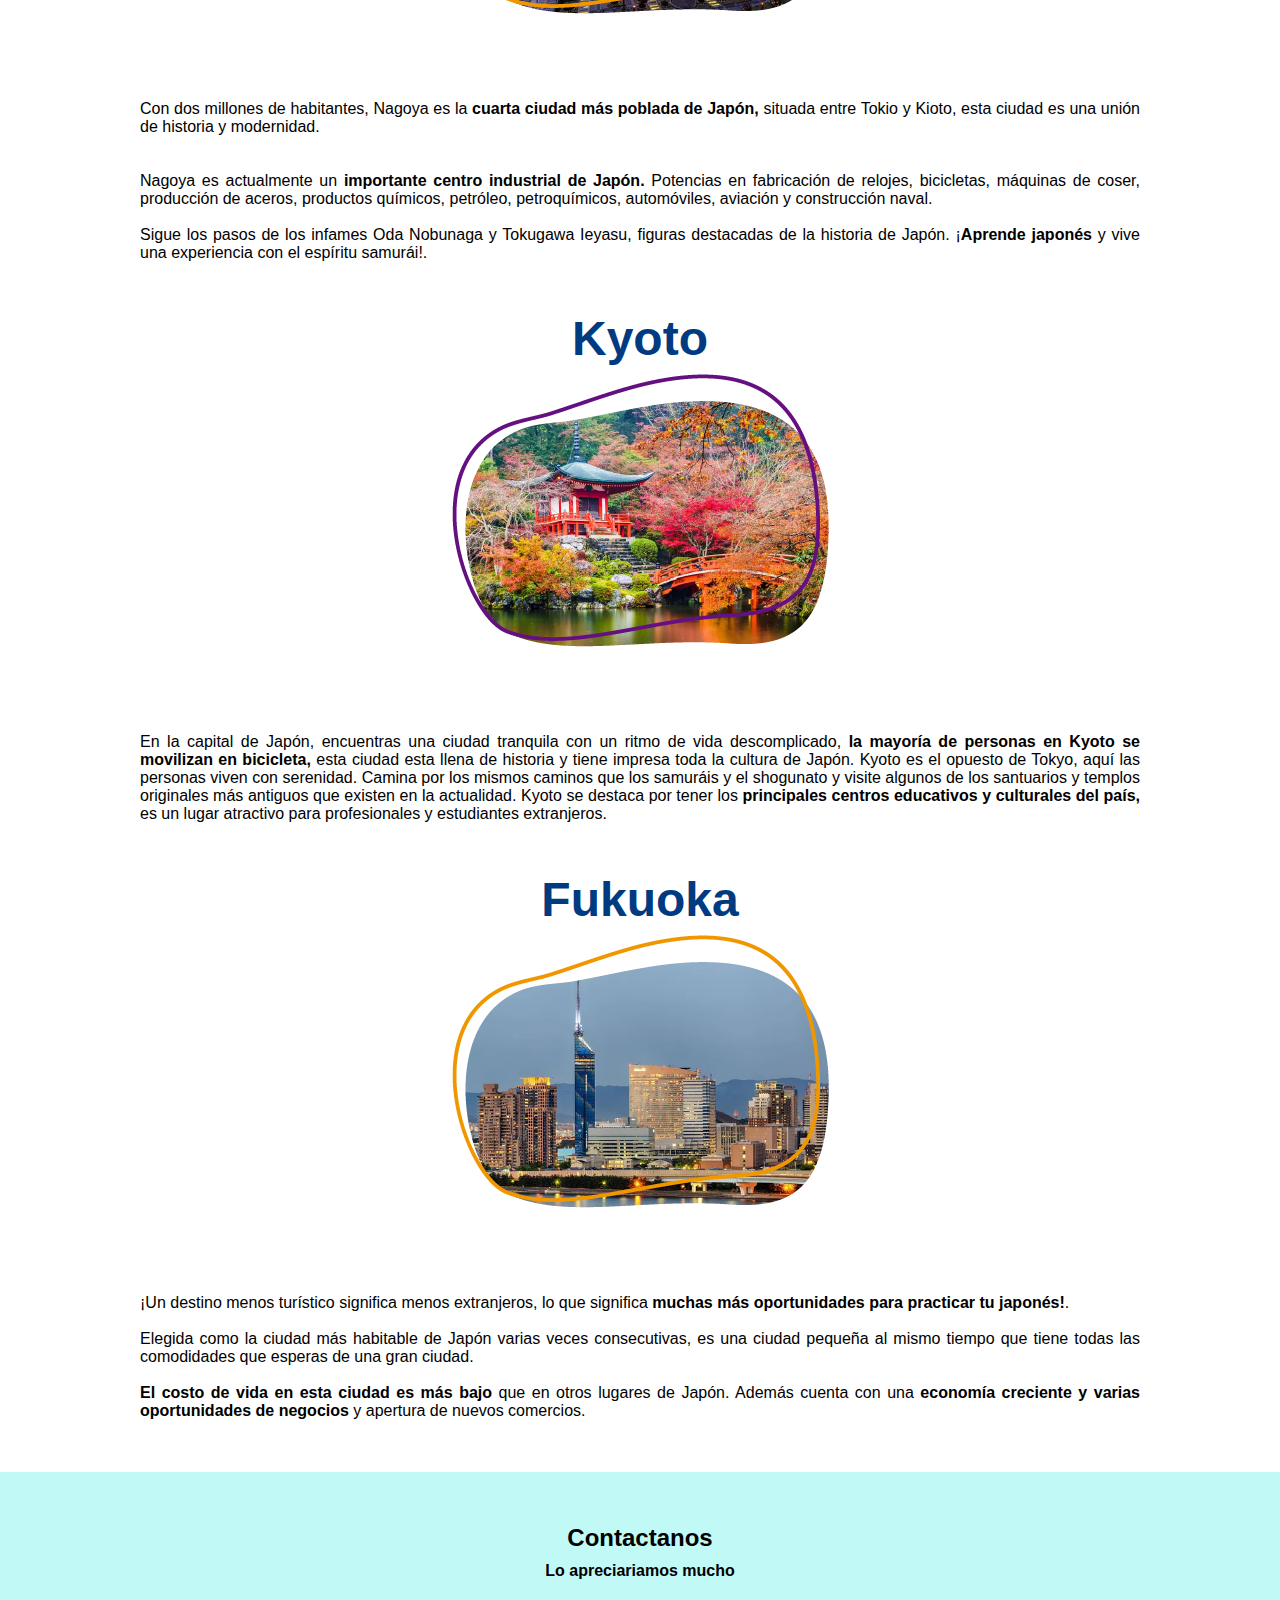
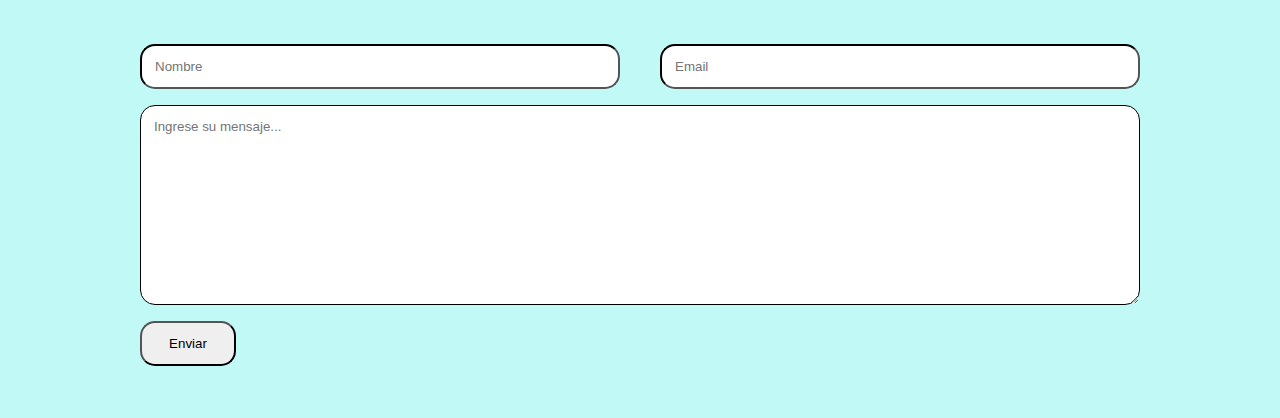
<file: japon.html>
<!DOCTYPE html>
<html lang="es">

<head>
    <meta charset="UTF-8">
    <meta http-equiv="X-UA-Compatible" content="IE=edge">
    <meta name="viewport" content="width=device-width, initial-scale=1.0">
    <title>Japon</title>
    <link href="Style.css" rel="stylesheet">
    <link href="favicon.png" rel="icon">
</head>

<body>
    <header class="headerjapon">

        <div class="interior">
            <a class="logo" href="index.html"><img src="favicon.png" alt="Logo"></a>
            <nav class="navegacion">
                <ul>
                    <li><a href="index.html" target="blank">Inicio</a></li>
                    <li><a href="nosotros.html" target="blank">Acerca de</a></li>
                    <li class="submenu"> <a href="" target="blank">servicios</a>
                        <ul class="hijos">

                            <li><a href="lugares.html">Conoce el interior</a>

                                <ul class="hijosinternos">
                                    <li><a href="alemania.html">Alemania</a></li>
                                    <li><a href="australia.html">Australia</a></li>
                                    <li><a href="japon.html">Japón</a></li>
                                    <li><a href="london.html">Reino Unido</a></li>
                                </ul>

                            </li>


                            <li><a href="">Conoce el exterior</a></li>
                            <li><a href="">Islas</a></li>
                            <li><a href="">Cruceros</a></li>
                            <li><a href="">Pueblos y mas</a></li>
                        </ul>
                    </li>
                    <li><a href="" target="blank">Contacto</a></li>
                    <li><a href="" target="blank">Login</a></li>
                </ul>
            </nav>
        </div>>

        <div class="textos">
            <h1 class="titulo2">VIVE EN JAPON</h1>
            <h3 class="subtitulo">Un país de oportunidades y una gran calidad de vida</h3>
        </div>


    </header>
    <main>



        <br><br>
        <h2 class="viaje1">Tokyo</h2>

      
            <div class="imgRH1">
                <img src="tokio1.jpg" decoding="async" width="377" height="273">
            </div>
       
        <section class="prf1">
            <p class="parrafo1">Tokio es una de las ciudades más famosas y más grandes del mundo, con un <b>excelente
                    sistema de transporte</b>, baja tasa de criminalidad, la hacen ser una <b>ciudad segura y
                    confiable</b>. Otro
                aspecto a destacar es la limpieza, cultura y orden de esta ciudad, tiene un ambiente agradable pese a
                tener tantos habitantes, ideal para familias o personas solteras que amen las metrópolis.

                <br><br>
                Vive la cultura otaku en el famoso Akihabara, piérdete en la estación de tren más grande y concurrida
                del mundo
                en Shinjuku, disfruta de la tranquilidad de Akasaka. Una ciudad
            </p>

        </section>

        <br><br>

        <h2 class="viaje2">Negoya</h2>
        
            <div class="imgRH2">
                <img src="negoya.jpg" width="377" height="273">
            </div>
      
        <section class="prf2">
            <p class="parrafo2">Con dos millones de habitantes, Nagoya es la <b>cuarta ciudad más poblada de Japón,</b>
                situada entre
                Tokio y Kioto, esta ciudad es una unión de historia y modernidad.
                <br><br>
                <br> Nagoya es actualmente un <b>importante centro industrial de Japón. </b>Potencias en fabricación de
                relojes, bicicletas, máquinas de coser, producción de aceros, productos químicos, petróleo,
                petroquímicos, automóviles, aviación y construcción naval.
                <br><br>
                Sigue los pasos de los infames Oda Nobunaga y Tokugawa Ieyasu, figuras destacadas de la historia de
                Japón. ¡<b>Aprende japonés </b>y vive una experiencia con el espíritu samurái!.
            </p>
        </section>



        <h2 class="viaje3">Kyoto</h2>
        
            <div class="imgRH3">
                <img src="kyoto.jpg" width="377" height="273">
            </div>
        
        <section class="prf3">
            <p class="parrafo3"> En la capital de Japón, encuentras una ciudad tranquila con un ritmo de vida
                descomplicado, <b>la
                    mayoría de personas en Kyoto se movilizan en bicicleta,</b> esta ciudad esta llena de historia y
                tiene impresa toda la cultura de Japón. Kyoto es el opuesto de Tokyo, aquí las personas viven con
                serenidad. Camina por los mismos caminos que los samuráis y el shogunato y visite algunos de los
                santuarios y templos originales más antiguos que existen en la actualidad. Kyoto se destaca por tener
                los <b>principales centros educativos y culturales del país, </b>es un lugar atractivo para
                profesionales y estudiantes extranjeros.
            </p>
        </section>

        <h2 class="viaje4">Fukuoka</h2>
        
            <div class="imgRH3">
                <img src="fukuoka.jpg" width="377" height="273">
            </div>
        
        <section class="prf3">
            <p class="parrafo3">¡Un destino menos turístico significa menos extranjeros, lo que significa <b>muchas más oportunidades
            para practicar tu japonés!</b>.
            <br><br>
             Elegida como la ciudad más habitable de Japón varias veces
            consecutivas, es una ciudad pequeña al mismo tiempo que tiene todas las comodidades que esperas de una
            gran ciudad.<br><br>
            <b>El costo de vida en esta ciudad es más bajo</b> que en otros lugares de Japón. Además cuenta con una
            <b>economía creciente y varias oportunidades de negocios</b> y apertura de nuevos comercios.
            </p>
        </section>


    </main>
    <footer>
        <div class="contenedor">
            <h2 class="titulo-footer">Contactanos</h2>
            <h3 class="subtitulo-footer">Lo apreciariamos mucho</h3>
            <div class="footer">
                <form action="https://testapi.omarcardona.com" method="post">
                    <input id name type="text" placeholder="Nombre">
                    <input id name type="email" placeholder="Email">
                    <textarea id name cols="30" rows="10" placeholder="Ingrese su mensaje..."></textarea>
                    <input type="submit" value="Enviar">
                </form>
            </div>
        </div>
    </footer>
</body>

</html>
</file>
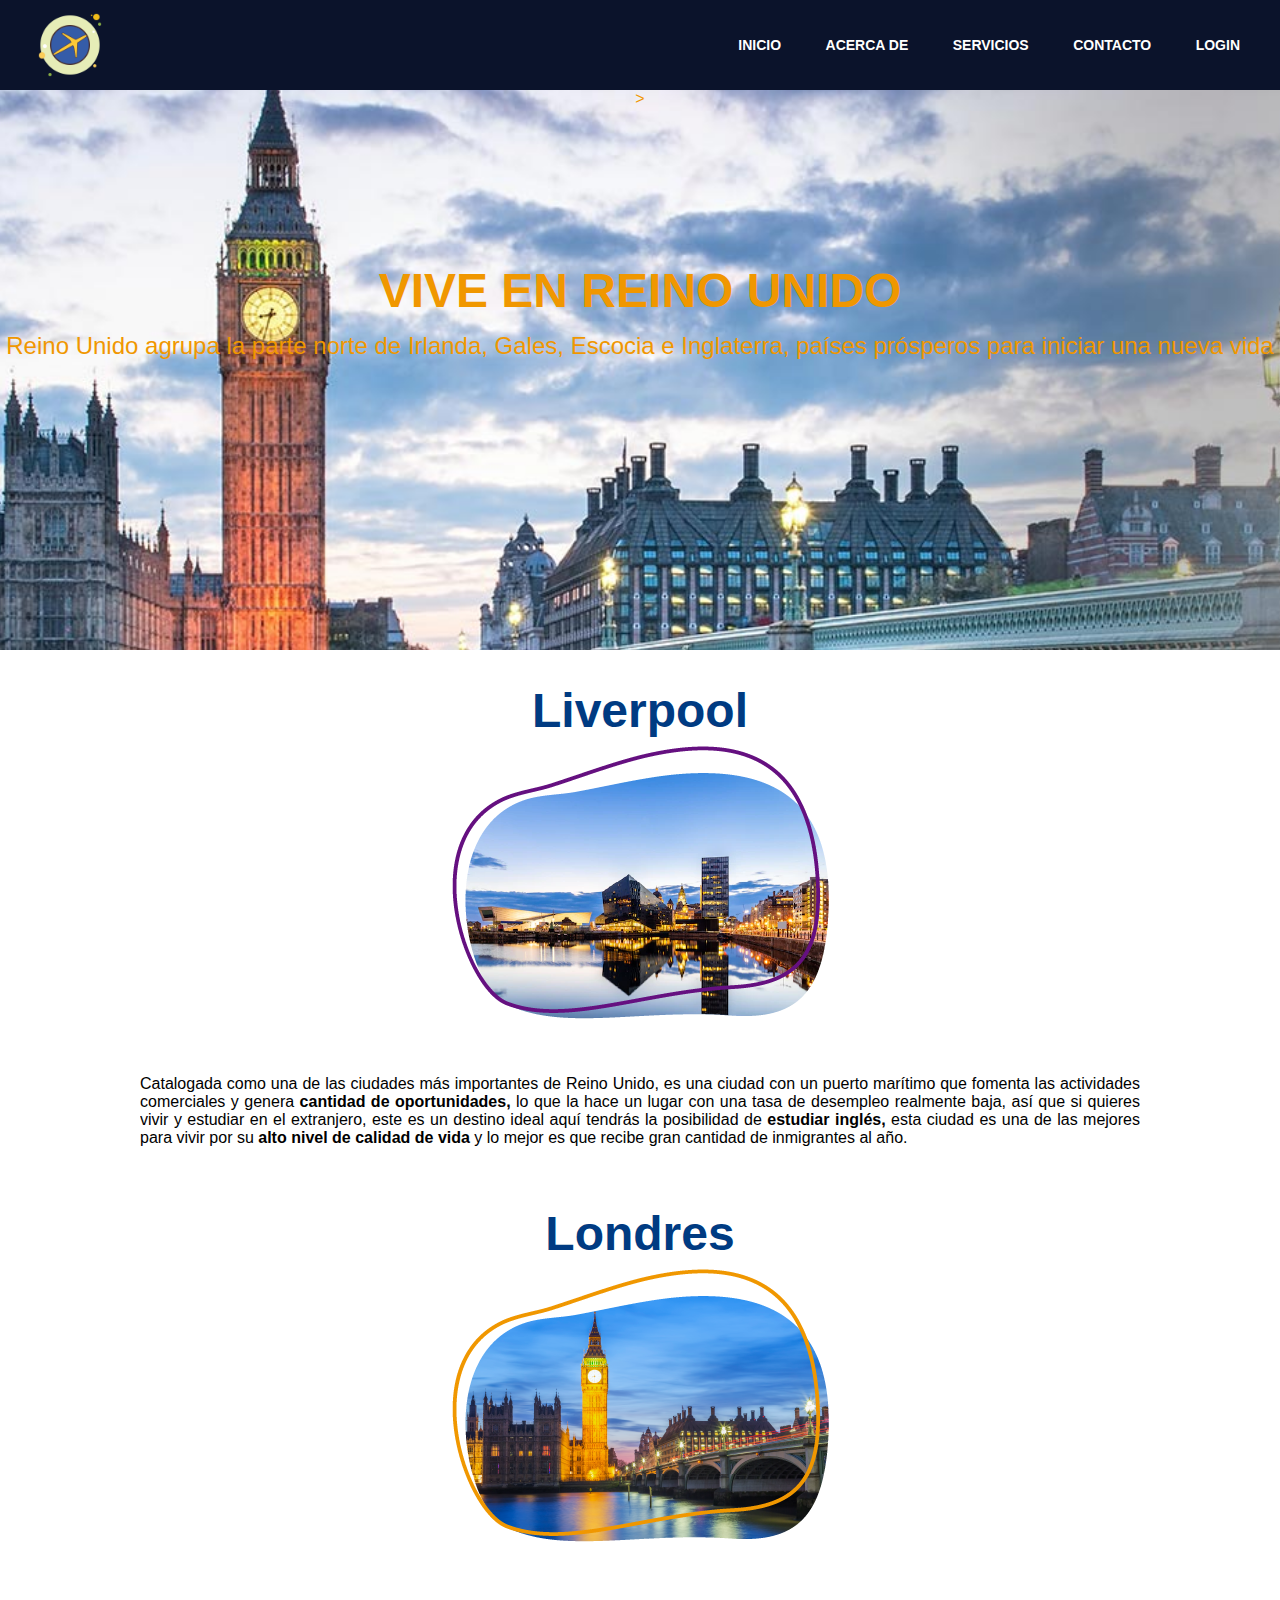
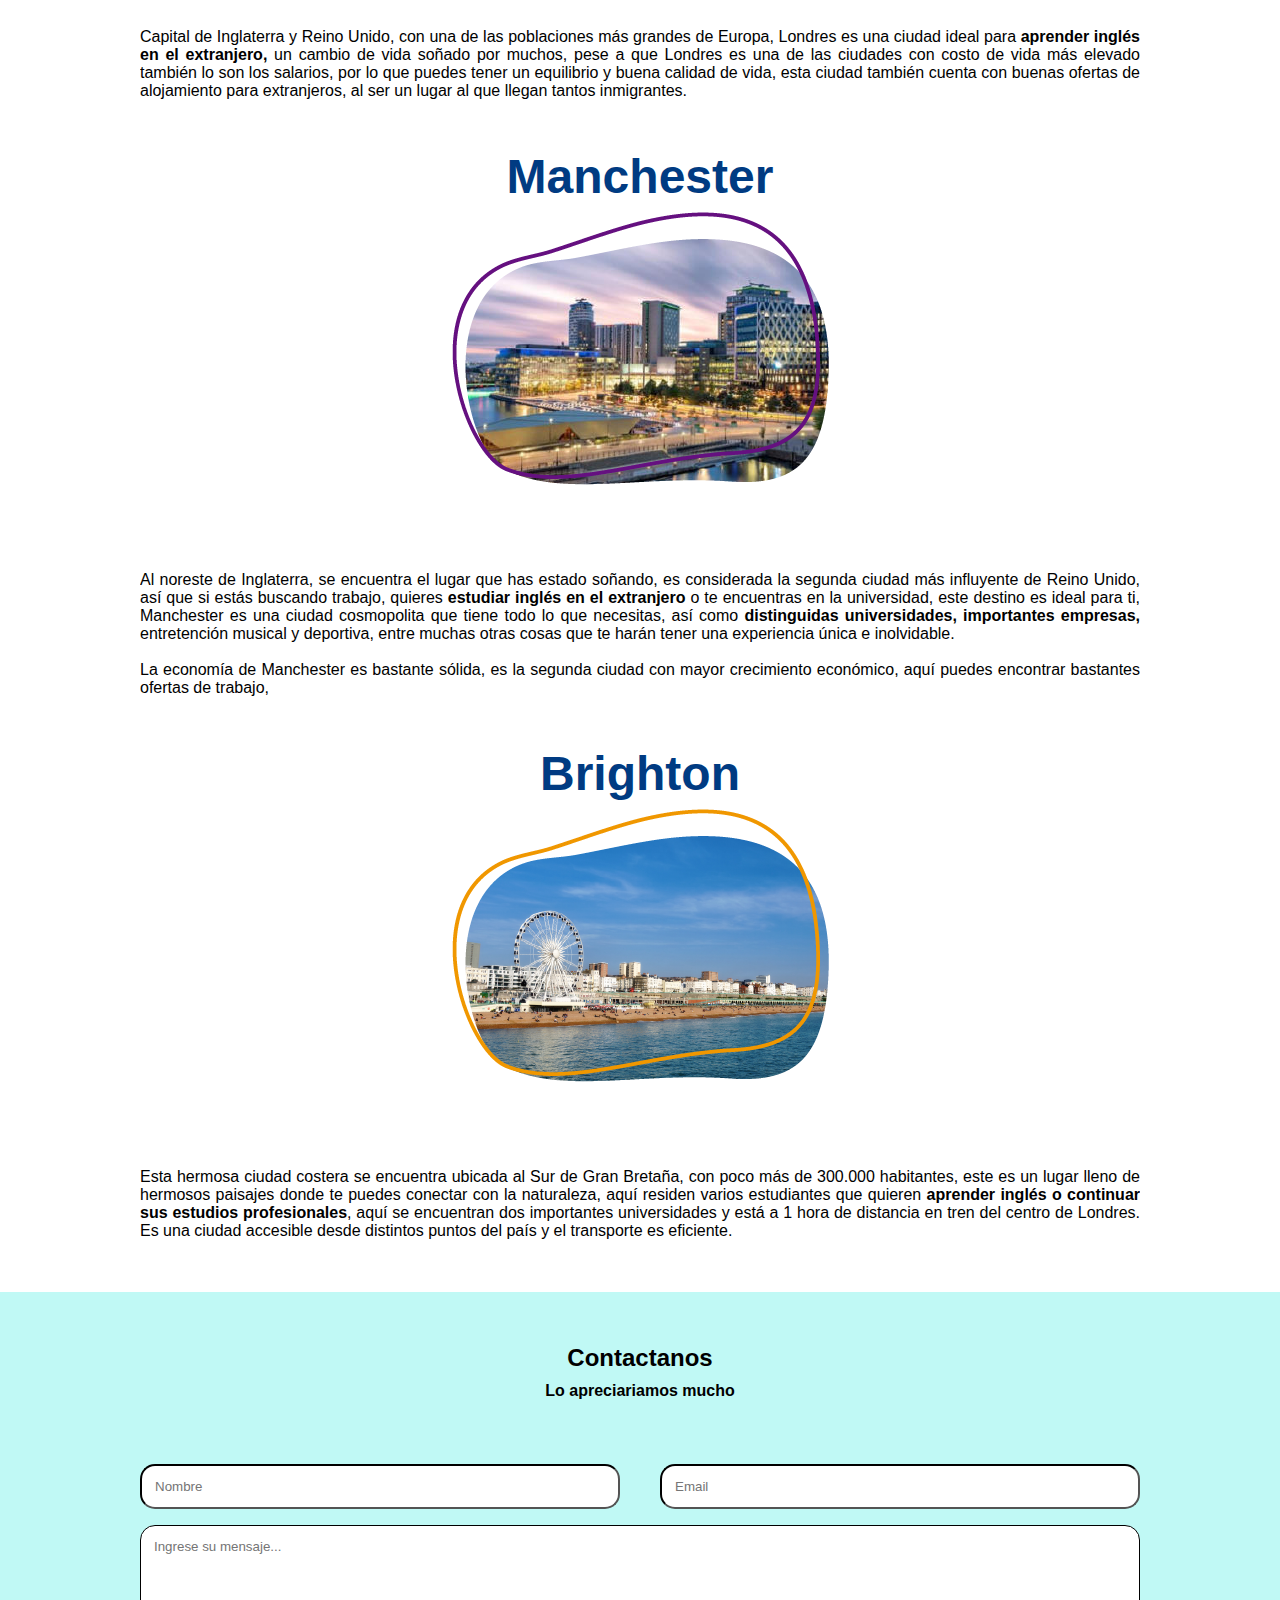
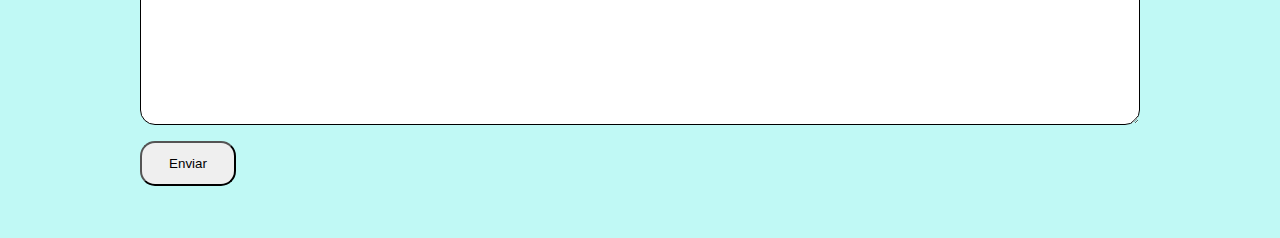
<file: london.html>
<!DOCTYPE html>
<html lang="es">

<head>
    <meta charset="UTF-8">
    <meta http-equiv="X-UA-Compatible" content="IE=edge">
    <meta name="viewport" content="width=device-width, initial-scale=1.0">
    <title>London</title>
    <link href="Style.css" rel="stylesheet">
    <link href="favicon.png" rel="icon">
</head>

<body>
    <header class="headerlondon">

        <div class="interior">
            <a class="logo" href="index.html"><img src="favicon.png" alt="Logo"></a>
            <nav class="navegacion">
                <ul>
                    <li><a href="index.html" target="blank">Inicio</a></li>
                    <li><a href="" target="blank">Acerca de</a></li>
                    <li class="submenu"> <a href="" target="blank">servicios</a>
                        <ul class="hijos">

                            <li><a href="lugares.html">Conoce el interior</a>

                                <ul class="hijosinternos">
                                    <li><a href="alemania.html">Alemania</a></li>
                                    <li><a href="australia.html">Australia</a></li>
                                    <li><a href="japon.html">Japón</a></li>
                                    <li><a href="london.html">Reino Unido</a></li>
                                </ul>

                            </li>


                            <li><a href="">Conoce el exterior</a></li>
                            <li><a href="">Islas</a></li>
                            <li><a href="">Cruceros</a></li>
                            <li><a href="">Pueblos y mas</a></li>
                        </ul>
                    </li>
                    <li><a href="https://cristianvasquez13.github.io/links/" target="blank">Contacto</a></li>
                    <li><a href="https://cristianvasquez13.github.io/links/" target="blank">Login</a></li>
                </ul>
            </nav>
        </div>>

        <div class="textos">
            <h1 class="titulo2">VIVE EN REINO UNIDO</h1>
            <h3 class="subtitulo">Reino Unido agrupa la parte norte de Irlanda, Gales, Escocia e Inglaterra, países
                prósperos para iniciar una nueva vida</h3>
        </div>


    </header>
    <main>



        <br><br>
        <h2 class="viaje1">Liverpool</h2>

        <center>
            <div class="imgRH1">
                <img src="liverpool.jpg" decoding="async" width="377" height="273">
            </div>
        </center>
        <section class="prf1">
            <p class="parrafo1">Catalogada como una de las ciudades más importantes de Reino Unido, es una ciudad con un
                puerto marítimo que fomenta las actividades comerciales y genera <b> cantidad de oportunidades,</b> lo
                que
                la hace un lugar con una tasa de desempleo realmente baja, así que si quieres vivir y estudiar en el
                extranjero, este es un destino ideal aquí tendrás la posibilidad de <b>estudiar inglés,</b> esta ciudad
                es una
                de las mejores para vivir por su <b>alto nivel de calidad de vida</b> y lo mejor es que recibe gran
                cantidad de
                inmigrantes al año.
            </p>

        </section>


        <h2 class="viaje2">Londres</h2>
        <center>
            <div class="imgRH2">
                <img src="londres.jpg" decoding="async" width="377" height="273">
            </div>
        </center>
        <section class="prf2">
            <p class="parrafo2"> Capital de Inglaterra y Reino Unido, con una de las poblaciones más grandes de Europa,
                Londres es una ciudad
                ideal para <b>aprender inglés en el extranjero,</b> un cambio de vida soñado por muchos, pese a que
                Londres
                es una de las ciudades con costo de vida más elevado también lo son los salarios, por lo que puedes
                tener un
                equilibrio y buena calidad de vida, esta ciudad también cuenta con buenas ofertas de alojamiento para
                extranjeros, al ser un lugar al que llegan tantos inmigrantes.
            </p>
        </section>



        <h2 class="viaje3">Manchester</h2>
        <center>
            <div class="imgRH3">
                <img src="Manchester.jpg" width="377" height="273">
            </div>
        </center>
        <section class="prf3">
            <p class="parrafo3">Al noreste de Inglaterra, se encuentra el lugar que has estado soñando, es considerada
                la segunda ciudad
                más influyente de Reino Unido, así que si estás buscando trabajo, quieres <b>estudiar inglés en el
                    extranjero</b> o te encuentras en la universidad, este destino es ideal para ti, Manchester es una
                ciudad cosmopolita que tiene todo lo que necesitas, así como <b>distinguidas universidades, importantes
                    empresas, </b>entretención musical y deportiva, entre muchas otras cosas que te harán tener una
                experiencia única e inolvidable.
                <br><br>
                La economía de Manchester es bastante sólida, es la segunda ciudad con
                mayor crecimiento económico, aquí puedes encontrar bastantes ofertas de trabajo,

            </p>
        </section>

        <h2 class="viaje4">Brighton</h2>
        <center>
            <div class="imgRH3">
                <img src="Brighton.jpg" width="377" height="273">
            </div>
        </center>
        <section class="prf3">
            <p class="parrafo3">
                Esta hermosa ciudad costera se encuentra ubicada al Sur de Gran Bretaña, con poco más de 300.000
                habitantes, este es un lugar lleno de hermosos paisajes donde te puedes conectar con la naturaleza, aquí
                residen varios estudiantes que quieren <b>aprender inglés o continuar sus estudios profesionales</b>,
                aquí se encuentran dos importantes universidades y está a 1 hora de distancia en tren del centro de
                Londres. Es una ciudad accesible desde distintos puntos del país y el transporte es eficiente. 
            </p>
        </section>


    </main>
    <footer>
        <div class="contenedor">
            <h2 class="titulo-footer">Contactanos</h2>
            <h3 class="subtitulo-footer">Lo apreciariamos mucho</h3>
            <div class="footer">
                <form action="https://testapi.omarcardona.com" method="post">
                    <input id name type="text" placeholder="Nombre">
                    <input id name type="email" placeholder="Email">
                    <textarea id name cols="30" rows="10" placeholder="Ingrese su mensaje..."></textarea>
                    <input type="submit" value="Enviar">
                </form>
            </div>
        </div>
    </footer>
</body>

</html>
</file>
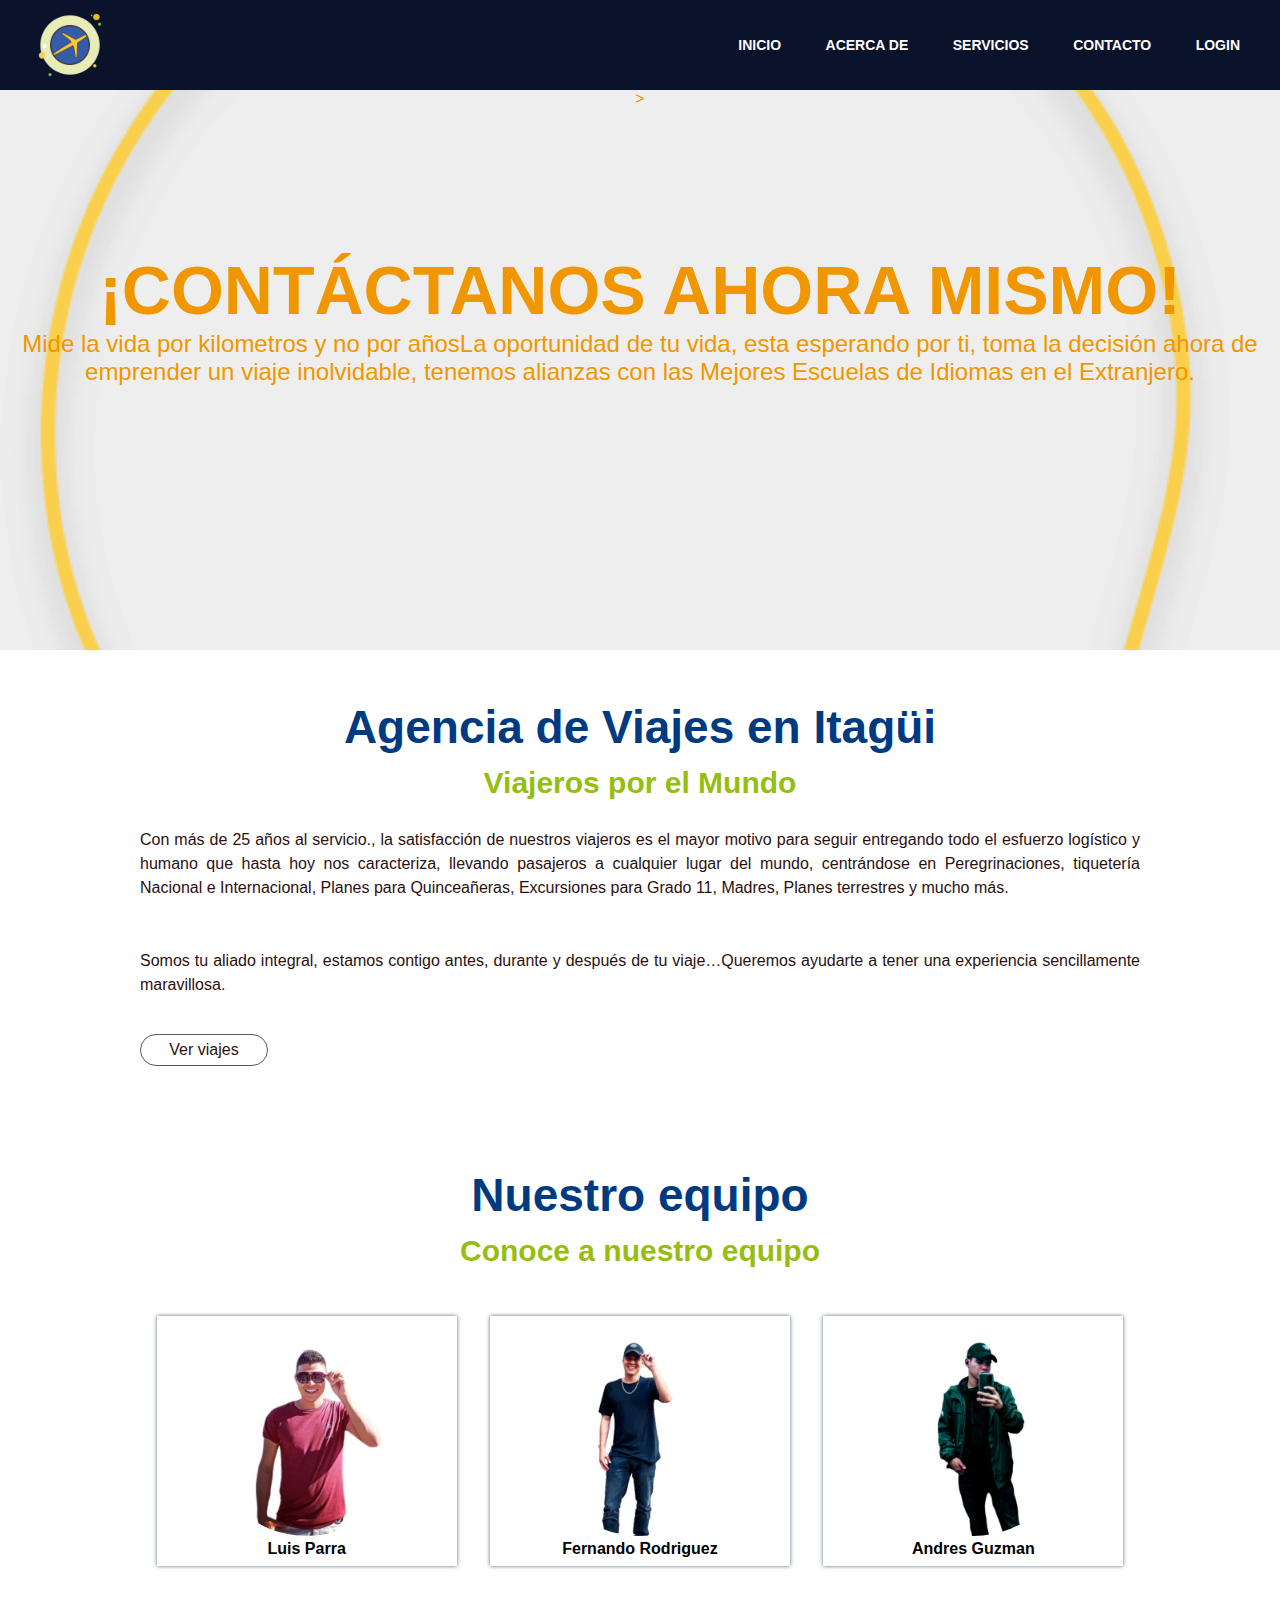
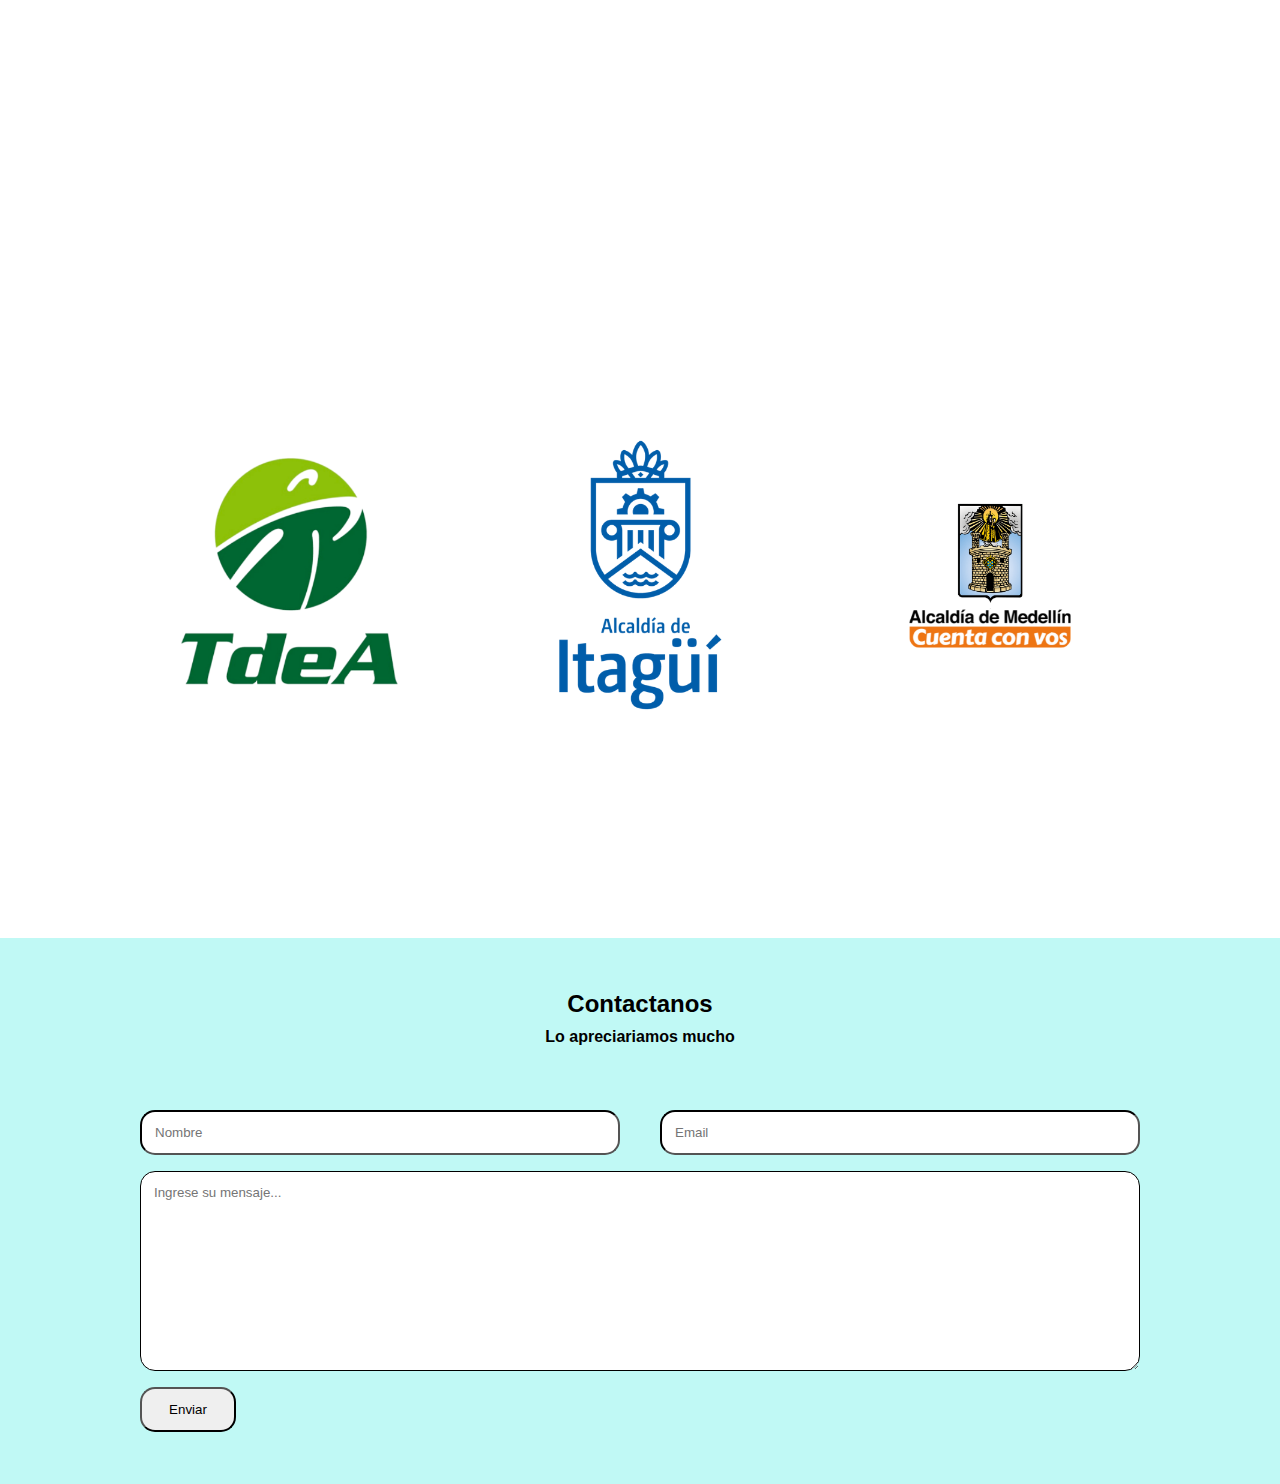
<file: nosotros.html>
<!DOCTYPE html>
<html lang="es">

<head>
    <meta charset="UTF-8">
    <meta http-equiv="X-UA-Compatible" content="IE=edge">
    <meta name="viewport" content="width=device-width, initial-scale=1.0">
    <title>Nosotros</title>
    <link rel="stylesheet" href="Style.css">
    <link rel="icon" href="favicon.png">
</head>

<body>
    <header class="headernosotros">
        <div class="interior">
            <a href="index.html" class="logo"><img src="favicon.png" alt="Logo"></a>
            <nav class="navegacion">
                <ul>
                    <li><a href="index.html" target="blank">Inicio</a></li>
                    <li><a href="nosotros.html" target="blank">Acerca de</a></li>
                    <li class="submenu"> <a href="" target="blank">servicios</a>
                        <ul class="hijos">

                            <li><a href="lugares.html">Conoce el interior</a>

                                <ul class="hijosinternos">
                                    <li><a href="alemania.html">Alemania</a></li>
                                    <li><a href="australia.html">Australia</a></li>
                                    <li><a href="japon.html">Japón</a></li>
                                    <li><a href="london.html">Reino Unido</a></li>
                                </ul>

                            </li>


                            <li><a href="">Conoce el exterior</a></li>
                            <li><a href="">Islas</a></li>
                            <li><a href="">Cruceros</a></li>
                            <li><a href="">Pueblos y mas</a></li>
                        </ul>
                    </li>
                    <li><a href="" target="blank">Contacto</a></li>
                    <li><a href="" target="blank">Login</a></li>
                </ul>
            </nav>
        </div>>

        <div class="textos">
            <h1 class="titulo"> ¡CONTÁCTANOS AHORA MISMO!</h1>
            <h3 class="subtitulo">Mide la vida por kilometros y no por añosLa oportunidad de tu vida, esta esperando
                por ti, toma la decisión ahora de emprender un viaje inolvidable, tenemos alianzas con las Mejores
                Escuelas de Idiomas en el Extranjero.</h3>

        </div>
      
        <div style="z-index: 3; position: absolute; height: 100%; width: 100%; padding: 0px; border-width: 0px; margin: 0px; left: 0px; top: 0px; touch-action: pan-x pan-y;"><div style="z-index: 4; position: absolute; left: 50%; top: 50%; width: 100%; will-change: transform; transform: translate(0px, 0px);"><div style="position: absolute; left: 0px; top: 0px; z-index: 104; width: 100%;"></div><div style="position: absolute; left: 0px; top: 0px; z-index: 105; width: 100%;"></div><div style="position: absolute; left: 0px; top: 0px; z-index: 106; width: 100%;"><span id="0A991648-22D4-4207-8E5C-A0902FF86191" style="display: none;">Para desplazarte, pulsa las teclas de flecha.</span></div><div style="position: absolute; left: 0px; top: 0px; z-index: 107; width: 100%;"></div></div></div>

    </header>
    <main>

        <section class="acerca-de">
            <div class="contenedor">
                <h2 class="sobre-nosotros">Agencia de Viajes en Itagüi</h2>
                <h3 class="slogan">Viajeros por el Mundo</h3>
                <p class="parrafo">Con más de 25 años al servicio., la satisfacción de nuestros viajeros es el mayor
                    motivo para seguir entregando todo el esfuerzo logístico y
                    humano que hasta hoy nos caracteriza, llevando pasajeros a cualquier lugar del mundo, centrándose en
                    Peregrinaciones, tiquetería Nacional e Internacional,
                    Planes para Quinceañeras, Excursiones para Grado 11, Madres, Planes terrestres y mucho más.


                </p>
                <br><br>
                <p class="parrafo">Somos tu aliado integral, estamos contigo antes, durante y después de tu
                    viaje…Queremos ayudarte a tener una experiencia sencillamente maravillosa.
                </p>
                <a href="index.html" target="_blank" class="boton">Ver viajes</a>

            </div>

            <section class="mienbros">
                <div class="contenedor">
                    <h2 class="sobre-nosotros">Nuestro equipo</h2>
                    <h3 class="slogan">Conoce a nuestro equipo</h3>
                    <div class="cards">
                        <div class="card">
                            <img src="Miembro1.jpeg" alt="">
                            <h4>Luis Parra</h4>

                        </div>
                        <div class="card">
                            <img src="Miembro2.jpeg" alt="">
                            <h4>Fernando Rodriguez</h4>

                        </div>
                        <div class="card">
                            <img src="Miembro3.jpeg" alt="">
                            <h4>Andres Guzman</h4>

                        </div>

                    </div>


                </div>

            </section>
            <section class="fondo">
                <div class="contenedor">
                    <h2 class="titulo-patrocinadores">Nuestros clientes</h2>
                    <h3 class="subtitulo-patrocinadores">conoce algunos de nuestros clientes</h3>
                    <div class="clientes">
                        <div class="cliente"><img src="cliente1.jpeg" alt=""></div>

                        <div class="cliente"><img src="cliente2.jpeg" alt=""></div>

                        <div class="cliente"><img src="cliente3.jpeg" alt=""></div>
                    </div>
                </div>
            </section>
    </main>
    <footer>
        <div class="contenedor">
            <h2 class="titulo-footer">Contactanos</h2>
            <h3 class="subtitulo-footer">Lo apreciariamos mucho</h3>
            <div class="footer">
                <form action="https://testapi.omarcardona.com" method="post">
                    <input type="text" name="" id="" placeholder="Nombre">
                    <input type="email" name="" id="" placeholder="Email">
                    <textarea name="" id="" cols="30" rows="10" placeholder="Ingrese su mensaje..."></textarea>
                    <input type="submit" value="Enviar">
                </form>
            </div>
        </div>
    </footer>
</body>

</html>
</file>
<file: Style.css>
/*INICIO BARRA DE NAVEGACION---------------------------------*/

*{
	margin: 0;
	padding: 0;
	box-sizing: border-box;
	text-decoration: none;
	font-family: "Open Sans", sans-serif;
}
body{
	background: white;
}

header{
    width: 100%;
    height:650px;
    background-image:url(1background.jpg);
    background-attachment: fixed;
    background-position: center;
    background-size: cover;
    position: relative;
    overflow:hidden;
    color: #fff;
    text-align: center;
}

.headerjapon{
    width: 100%;
    height:650px;
    background-image:url(2background.jpg);
    background-attachment: fixed;
    background-position: center;
    background-size: cover;
    position: relative;
    overflow:hidden;
    color: #F09700!important;;
    text-align: center;
}

.headerlondon{
    width: 100%;
    height:650px;
    background-image:url(3background.jpg);
    background-attachment: fixed;
    background-position: center;
    background-size: cover;
    position: relative;
    overflow:hidden;
    color: #F09700!important;;
    text-align: center;
}

.headeralemania{
    width: 100%;
    height:650px;
    background-image:url(4background.jpg);
    background-attachment: fixed;
    background-position: center;
    background-size: cover;
    position: relative;
    overflow:hidden;
    color: #F09700!important;;
    text-align: center;
}

.headeraustralia{
    width: 100%;
    height:650px;
    background-image:url(5background.jpg);
    background-attachment: fixed;
    background-position: center;
    background-size: cover;
    position: relative;
    overflow:hidden;
    color: #F09700!important;;
    text-align: center;
}

.headernosotros{
    width: 100%;
    height:650px;
    background-color: #eee;
    background-image: url(6background.png);
    background-attachment: fixed;
    background-position: center;
    background-size: cover;
    position: relative;
    overflow:hidden;
    color: #F09700!important;;
    text-align: center;
}



.interior{
	max-width: 100%;
	padding: 0 10px;
	margin: auto;
    background-color: #0b132b;
    width: 100%;
	height: 90px;
}
.logo{
	float: left;
	padding: 5px 20px 0;
}
.logo img{
	height: 80px;
}
.logo img:hover{
	transform: scale(1.1);
}
.navegacion{
	float: right;
	display: flex;
	align-items: center;
	min-height: 90px;
	z-index: 1000;
}
.navegacion ul{
	list-style: none;
	padding: 0 10px;
}
.navegacion ul li{
	display: inline-block;
	position: relative;
	transition: .3s linear;
	z-index: 1000;
}
.navegacion ul li:hover{
	transform: scale(1.1);
}
.navegacion ul li a{
	color: #ffffff;
	text-align: center;
	text-transform: uppercase;
	font-size: 14px;
	font-weight: bold;
	padding: 12px 20px;
	transition: .3s linear;
}
.navegacion ul li a:hover{
	color: #00c9bd;
	transform: scale(1.1);
}
.navegacion ul li:hover .hijos{
	display: block;
}
.navegacion .submenu .hijos{
	display: none;
	background: #0b132b;
	position: absolute;
	width: 200%;
    margin-top: 10px;
}

.navegacion .submenu .hijos li{
	display: block;
	overflow: hidden;
	border-bottom: none;
}
.navegacion .submenu .hijos li a{
	display: block;
}

/*FIN BARRA DE NAVEGACION----------------------------*/


body{
    font-Family: 'Montserrat',Helvetica,Arial,Lucida,sans-serif!important;
    
}


header .textos{
    margin-top: 152px;    
}

header .titulo{
    color:#F09700;
    font-family: "Multicolore", Sans-serif;
    font-size: 68px;
    font-weight: 800;
    line-height: 60px;
    margin-bottom: 10px;
}

header .titulo2{
    color:#F09700!important;
    font-family: "Multicolore", Sans-serif;
    font-size: 48px;
    font-weight: 800;
    line-height: 62px;
    margin-bottom: 10px;
}

header .subtitulo{
    font-size: 24px;
    font-weight: 300;
    margin-bottom: 32px;
}
.boton{
    display: inline-block;
    padding: 6px;
    width: 128px;
    border: 1px solid #fff;
    color: #fff;
    font-size: 19px;
    text-align: center;
    text-decoration: none;
    border-radius: 16px;
}

.boton2{
    display: inline-block;
    padding: 6px;
    width: 128px;
    border: 1px solid #F09700!important;;
    color: #F09700;
    font-size: 19px;
    text-align: center;
    text-decoration: none;
    border-radius: 16px;
}

.sesgoabajo{
    position:absolute;
    bottom: 0;
    left: 0;
    border-width:0 0 20vh 100vw;
    border-style: solid;
    border-color: transparent transparent #fff transparent;
}

.sesgoarriba{
    z-index: 10;
    position:absolute;
    top: 0;
    left: 0;
    border-width:20vh 100vw 0  0;
    border-style: solid;
    border-color: #fff transparent transparent transparent;
}

.contenedor{
    width: 90%;
    max-width: 1000px;
    margin: auto;
    overflow: hidden;
    padding: 52px 0;
    }

.sobre-nosotros{
    text-align: center;
    font-size: 46px;  /*tamaño de fuente*/
    margin-bottom: 10px; /* espacio abajo del elemento*/
    font-family: "Montserrat", Sans-serif;
    font-weight: 800;
    line-height: 50px;
    color: #003b82!important; 
}
    


.slogan{
    font-size:30px;
    font-weight: 700;
    text-align: center;
    margin-bottom: 24px;
    color: #96BD11!important;
    line-height: 1.4em;
}

.parrafo{
    margin-bottom: 13px;
    font-weight: 300;
    text-align: justify;
    line-height: 24px;
    color: rgb(44,16,16);
}

.acerca-de .boton{
    display: inline-block;
    padding: 6px;
    width: 128px;
    font-weight: 300;
    border: 1px solid rgba(24,16,16,.7);
    color: rgb(44,16,16);
    font-size: 16px;
    text-align: center;
    text-decoration: none;
    border-radius: 16px;
    margin-top: 24px;
}

.galeria{
    width: 100%;
    height: 500px;
    overflow: hidden;
    display: flex;
    position:relative;

}

.imagenes{
    width: 20%;
    height: 500px;
   
    position: relative;
}

.imagenes img{
    width: 100%;
    height: 100%;
    object-fit: cover; /*sirve para que las imagenes no se vean distorcionadas*/
}
.encima{
    position: absolute;
    top: 0;
    left: 0;
    width: 100%;
    height: 100%;
    background: rgba(52,73,94,0.815);
}

.encima h2{
    position:relative;
    top: 45%;
    text-align: center;
    color: #fff;   
}

.encima div{
    position: relative;
    display: block;
    top: 46%;
    width: 40px;
    height: 5px;
    background: #fff;
    margin: auto;
}

.cards{
    width:100%;
    margin: auto;
    display: flex;
    flex-wrap: wrap;
    justify-content: space-around;
}

.card{
    margin: 20px 0;
    width: 30%;
    height: 250px;
    text-align: center;
    padding: 20px;
    box-shadow: 0px 0px 4px 0 rgba(52, 73, 94, 0.815);
}

.cards img{
    width: 200px;
    height: 200px;
    object-fit: cover;
    border-radius: 100%;
}

.fondo{
    height: 900px; 
    background-image:url(2background.png);
    overflow:hidden;
    background-attachment: fixed; 
    background-position: center; 
    padding-top:130px;
}
.sesgoabajo-unico {
    z-index: 10;
    position: absolute;
    bottom: 0;
    left: 0;
    border-width: 0 0 35vh 100vw;
    border-style: solid;
    border-color: transparent transparent transparent transparent;
}

.titulo-patrocinadores,
.subtitulo-patrocinadores {
    color: #fff;
    text-align: center;
}

.titulo-patrocinadores {
    font-size: 56px;
    margin-top: 48px;
}

.subtitulo-patrocinadores {
    font-size: 24px;
    font-weight: 300;
    margin-bottom: 64px;
}

.clientes {
    display: flex;
    flex-wrap: wrap;
    margin-bottom: 64px;
    width: 100%;
    justify-content: space-between;
}

.cliente {
    width: 30%;
}

.cliente img {
    width: 100%;
}

/* Footer */

.titulo-footer{
    text-align: center;
    font-family: 'Poppins', sans-serif;
    margin-bottom: 10px;

}
.subtitulo-footer {
    font-size: 16px;
    margin-bottom: 64px;
    font-family: 'Poppins', sans-serif;
    text-align: center;
    
}

form {
    display: flex;
    width: 100%;
    justify-content: space-between;
    flex-wrap: wrap;
    margin: auto;
    font-family: 'Poppins', sans-serif;

}

input[type="text"],
input[type="email"] {
    display: inline-block;
    width: 48%;
    padding: 13px;
    border-color: black;
    margin-bottom: 16px;
    border-radius: 15px;

}


textarea {
    display: block;
    width: 100%;
    max-width: 100%;
    min-width: 100%;
    max-height: 200px;
    min-height: 200px;
    padding: 13px;
    border-color: black;
    color: black;
    font-family: 'Poppins', sans-serif;
    margin-bottom: 16px;
    border-radius: 15px;
}

input[type="submit"] {
    display: inline-block;
    padding: 13px;
    color: black;
    border-color: black;
    width: 96px;
    border-radius: 15px;
}

.row{
    margin-right: 440px;
    margin-left: 440px;
    
}



.imgRH1{
    text-align: center;

}



.parrafo1{
    width: 90%;
    max-width: 1000px;
    text-align: justify;
    padding: 52px 0;
    overflow: hidden;
    margin: auto;
    margin-bottom: 10px;
}   


.prf1 .boton1{
    display: inline-block;
    padding: 6px;
    width: 128px;
    border: 1px solid rgba(24,16,16,.7);
    color: rgb(44,16,16);
    font-size: 16px;
    text-align: center;
    text-decoration: none;
    border-radius: 16px;
    margin-top: -10px;
    margin-bottom: 80px;
    
}

.imgRH2{
    margin-bottom: 30px;
    text-align: center;
}


.parrafo2{
    width: 90%;
    max-width: 1000px;
    text-align: justify;
    padding: 52px 0;
    overflow: hidden;
    margin: auto;
}

.prf2 .boton{
    display: inline-block;
    padding: 6px;
    width: 128px;
    border: 1px solid rgba(24,16,16,.7);
    color: rgb(44,16,16);
    font-size: 16px;
    text-align: center;
    text-decoration: none;
    border-radius: 16px;
    margin-top: -10px;
    margin-bottom: 70px;
    
}


.imgRH3{
    margin-bottom: 30px;
    text-align: center;
}


.parrafo3{
    width: 90%;
    max-width: 1000px;
    text-align: justify;
    padding: 52px 0;
    overflow: hidden;
    margin: auto;
}


.prf3 .boton{
    display: inline-block;
    padding: 6px;
    width: 128px;
    border: 1px solid rgba(24,16,16,.7);
    color: rgb(44,16,16);
    font-size: 16px;
    text-align: center;
    text-decoration: none;
    border-radius: 16px;
    margin-top: -10px;
    margin-bottom: 70px;
}


.comment {
	display: block;
	transition: all 1s;
}
.commentClicked {
	min-height: 0px;
	border: 1px solid #eee;
	border-radius: 5px;
	padding: 5px 10px
}

.container textarea {
	width: 100%;
	border: none;
	background: #E8E8E8;
	padding: 5px 10px;
	height: 50%;
    margin: auto;
	border-radius: 5px 5px 0px 0px;
	border-bottom: 2px solid #016BA8;
	transition: all 0.5s;
}


button.primaryContained {
	background: #016ba8;
	color: #fff;
	padding: 10px 10px;
	border: none;
	margin-top: 4px;
	cursor: pointer;
	text-transform: uppercase;
	letter-spacing: 4px;
	box-shadow: 0px 2px 6px 0px rgba(0, 0, 0, 0.25);
	transition: 1s all;
	font-size: 10px;
	border-radius: 5px;
}

button.primaryContained:hover {
	background: #9201A8;
}

.viaje1{
    text-align: center;
    font-family: "Montserrat", Sans-serif;
    font-size: 48px;  /*tamaño de fuente*/
    font-weight: 800;
    line-height: 50px;
    margin-bottom: 10px; /* espacio abajo del elemento*/
    color: #003b82!important; 
}

.viaje2{
    text-align: center;
    font-family: "Montserrat", Sans-serif;
    font-size: 48px;  /*tamaño de fuente*/
    font-weight: 800;
    line-height: 50px;
    margin-bottom: 10px; /* espacio abajo del elemento*/
    color:  #003b82!important; 
}

.viaje3{
    text-align: center;
    font-family: "Montserrat", Sans-serif;
    font-size: 48px;  /*tamaño de fuente*/
    font-weight: 800;
    line-height: 50px;
    margin-bottom: 10px; /* espacio abajo del elemento*/
    color: #003b82!important; 
}

.viaje4{
    text-align: center;
    font-family: "Montserrat", Sans-serif;
    font-size: 48px;  /*tamaño de fuente*/
    font-weight: 800;
    line-height: 50px;
    margin-bottom: 10px; /* espacio abajo del elemento*/
    color: #003b82!important; 
}

.viaje5{
    text-align: center;
    font-family: "Montserrat", Sans-serif;
    font-size: 48px;  /*tamaño de fuente*/
    font-weight: 800;
    line-height: 50px;
    margin-bottom: 10px; /* espacio abajo del elemento*/
    color: #003b82!important; 
}


.derechosdeautor{
    color: #00155C;
    font-family: 'Poppins', sans-serif;
    font-size: 12px ;
    text-align: center;
}

footer{
    background-color:#7df2ea7c
    
}
</file>
